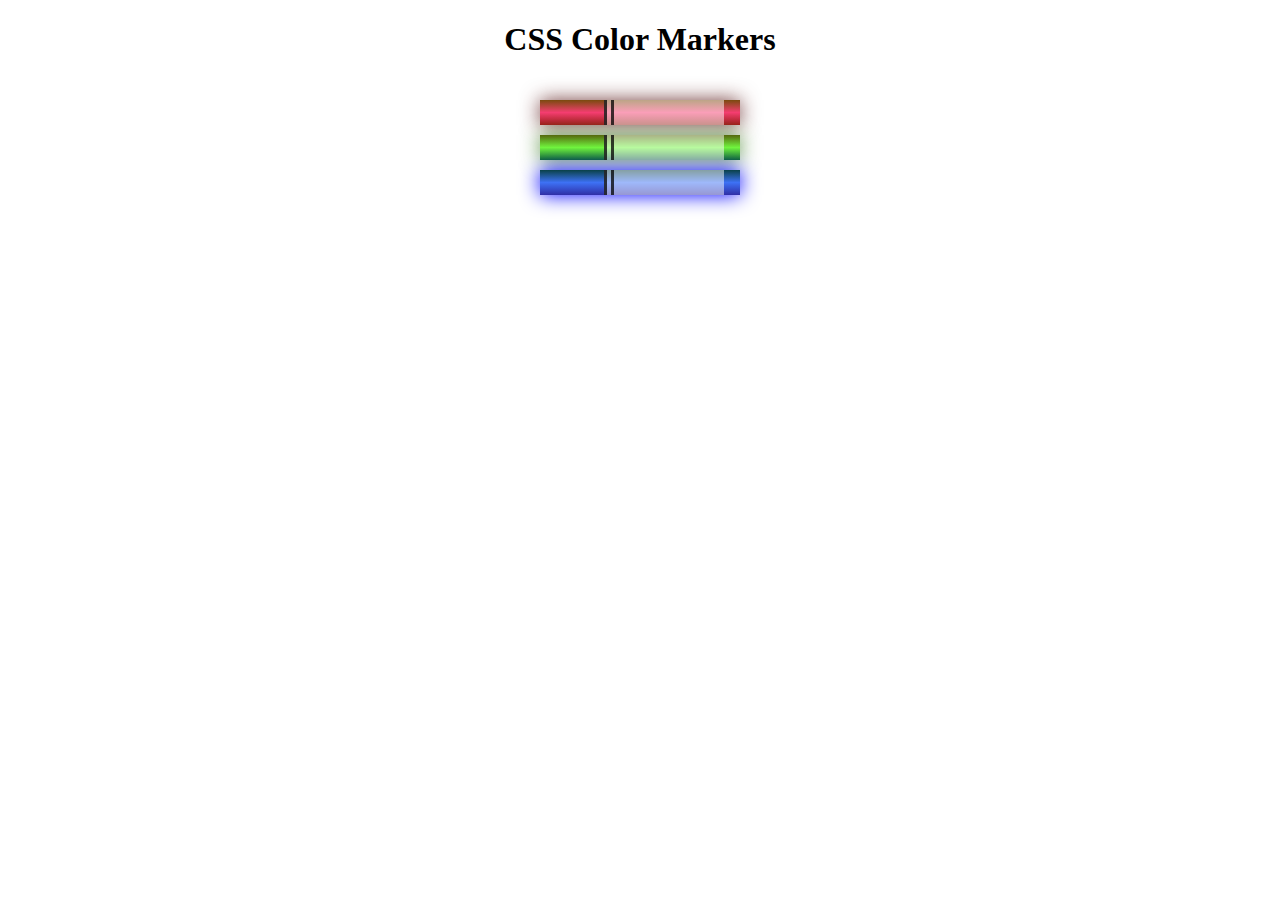
<file: 02-colored-markers/index.html>
<!DOCTYPE html>
<html lang="en">
  <head>
    <meta charset="utf-8">
    <meta name="viewport" content="width=device-width, initial-scale=1.0">
    <title>Colored Markers</title>
    <link rel="stylesheet" href="styles.css">
  </head>
  <body>
    <h1>CSS Color Markers</h1>
    <div class="container">
      <div class="marker red">
        <div class="cap"></div>
        <div class="sleeve"></div>
      </div>
      <div class="marker green">
        <div class="cap"></div>
        <div class="sleeve"></div>
      </div>
      <div class="marker blue">
        <div class="cap"></div>
        <div class="sleeve"></div>
      </div>
    </div>
  </body>
</html>
</file>
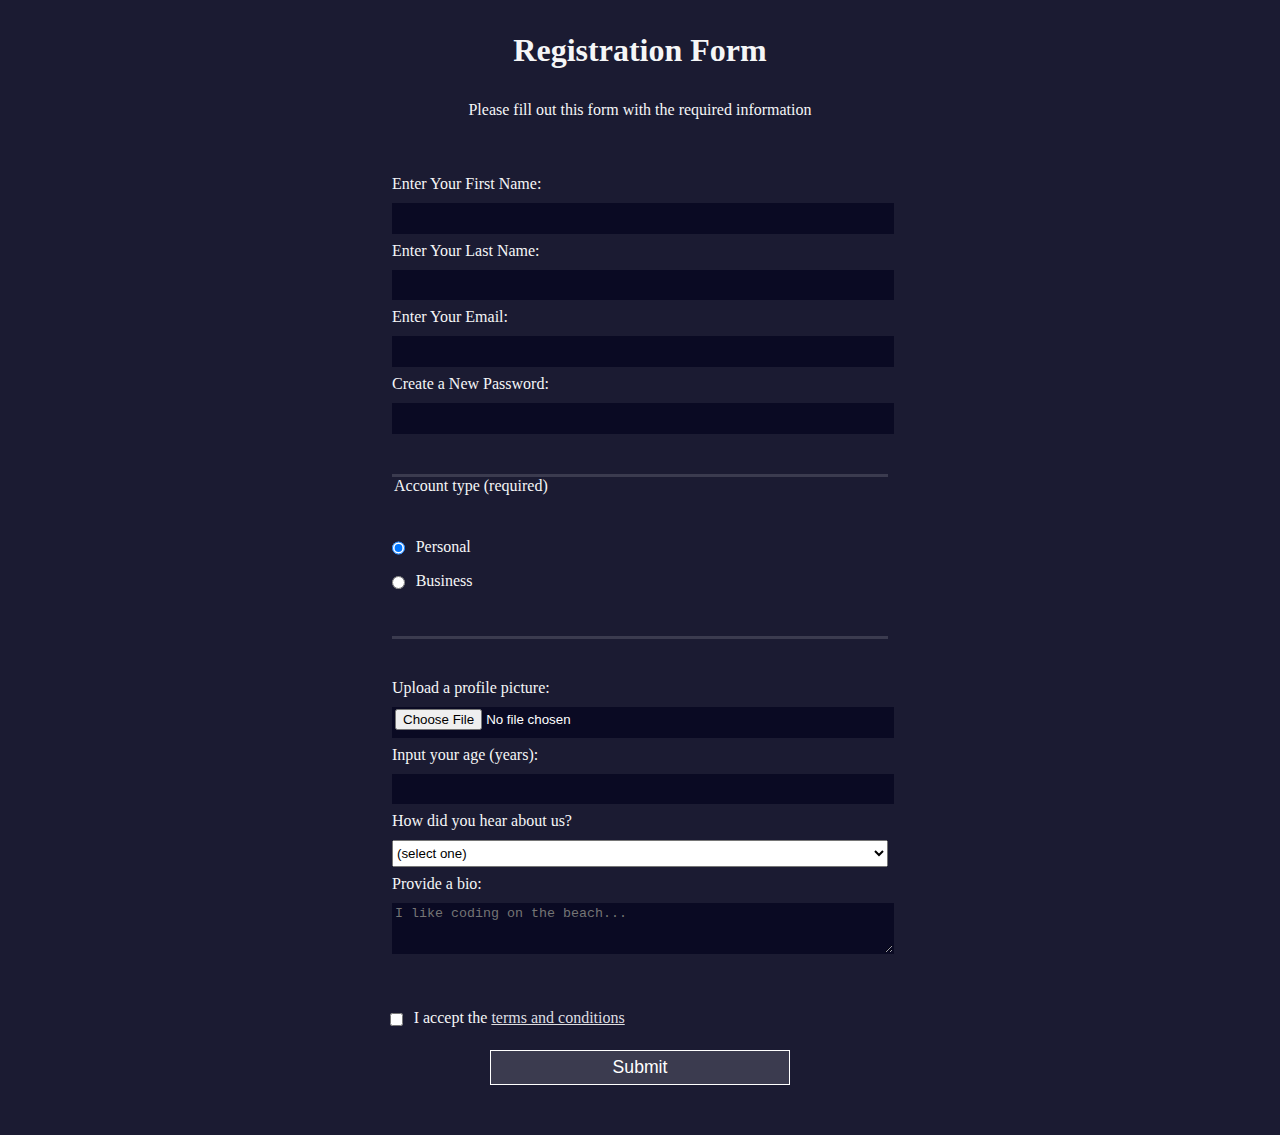
<file: 03-registration-form/index.html>
<!DOCTYPE html>
<html lang="en">
  <head>
    <meta charset="UTF-8">
    <title>Registration Form</title>
    <link rel="stylesheet" href="styles.css" />
  </head>
  <body>
    <h1>Registration Form</h1>
    <p>Please fill out this form with the required information</p>
    <form method="post" action='https://register-demo.freecodecamp.org'>
      <fieldset>
        <label for="first-name">Enter Your First Name: <input id="first-name" name="first-name" type="text" required /></label>
        <label for="last-name">Enter Your Last Name: <input id="last-name" name="last-name" type="text" required /></label>
        <label for="email">Enter Your Email: <input id="email" name="email" type="email" required /></label>
        <label for="new-password">Create a New Password: <input id="new-password" name="new-password" type="password" pattern="[a-z0-5]{8,}" required /></label>
      </fieldset>
      <fieldset>
        <legend>Account type (required)</legend>
        <label for="personal-account"><input id="personal-account" type="radio" name="account-type" class="inline" checked /> Personal</label>
        <label for="business-account"><input id="business-account" type="radio" name="account-type" class="inline" /> Business</label>
      </fieldset>
      <fieldset>
        <label for="profile-picture">Upload a profile picture: <input id="profile-picture" type="file" name="file" /></label>
        <label for="age">Input your age (years): <input id="age" type="number" name="age" min="13" max="120" /></label>
        <label for="referrer">How did you hear about us?
          <select id="referrer" name="referrer">
            <option value="">(select one)</option>
            <option value="1">freeCodeCamp News</option>
            <option value="2">freeCodeCamp YouTube Channel</option>
            <option value="3">freeCodeCamp Forum</option>
            <option value="4">Other</option>
          </select>
        </label>
        <label for="bio">Provide a bio:
          <textarea id="bio" name="bio" rows="3" cols="30" placeholder="I like coding on the beach..."></textarea>
        </label>
      </fieldset>
      <label for="terms-and-conditions">
        <input class="inline" id="terms-and-conditions" type="checkbox" required name="terms-and-conditions" /> I accept the <a href="https://www.freecodecamp.org/news/terms-of-service/">terms and conditions</a>
      </label>
      <input type="submit" value="Submit" />
    </form>
  </body>
</html>
</file>
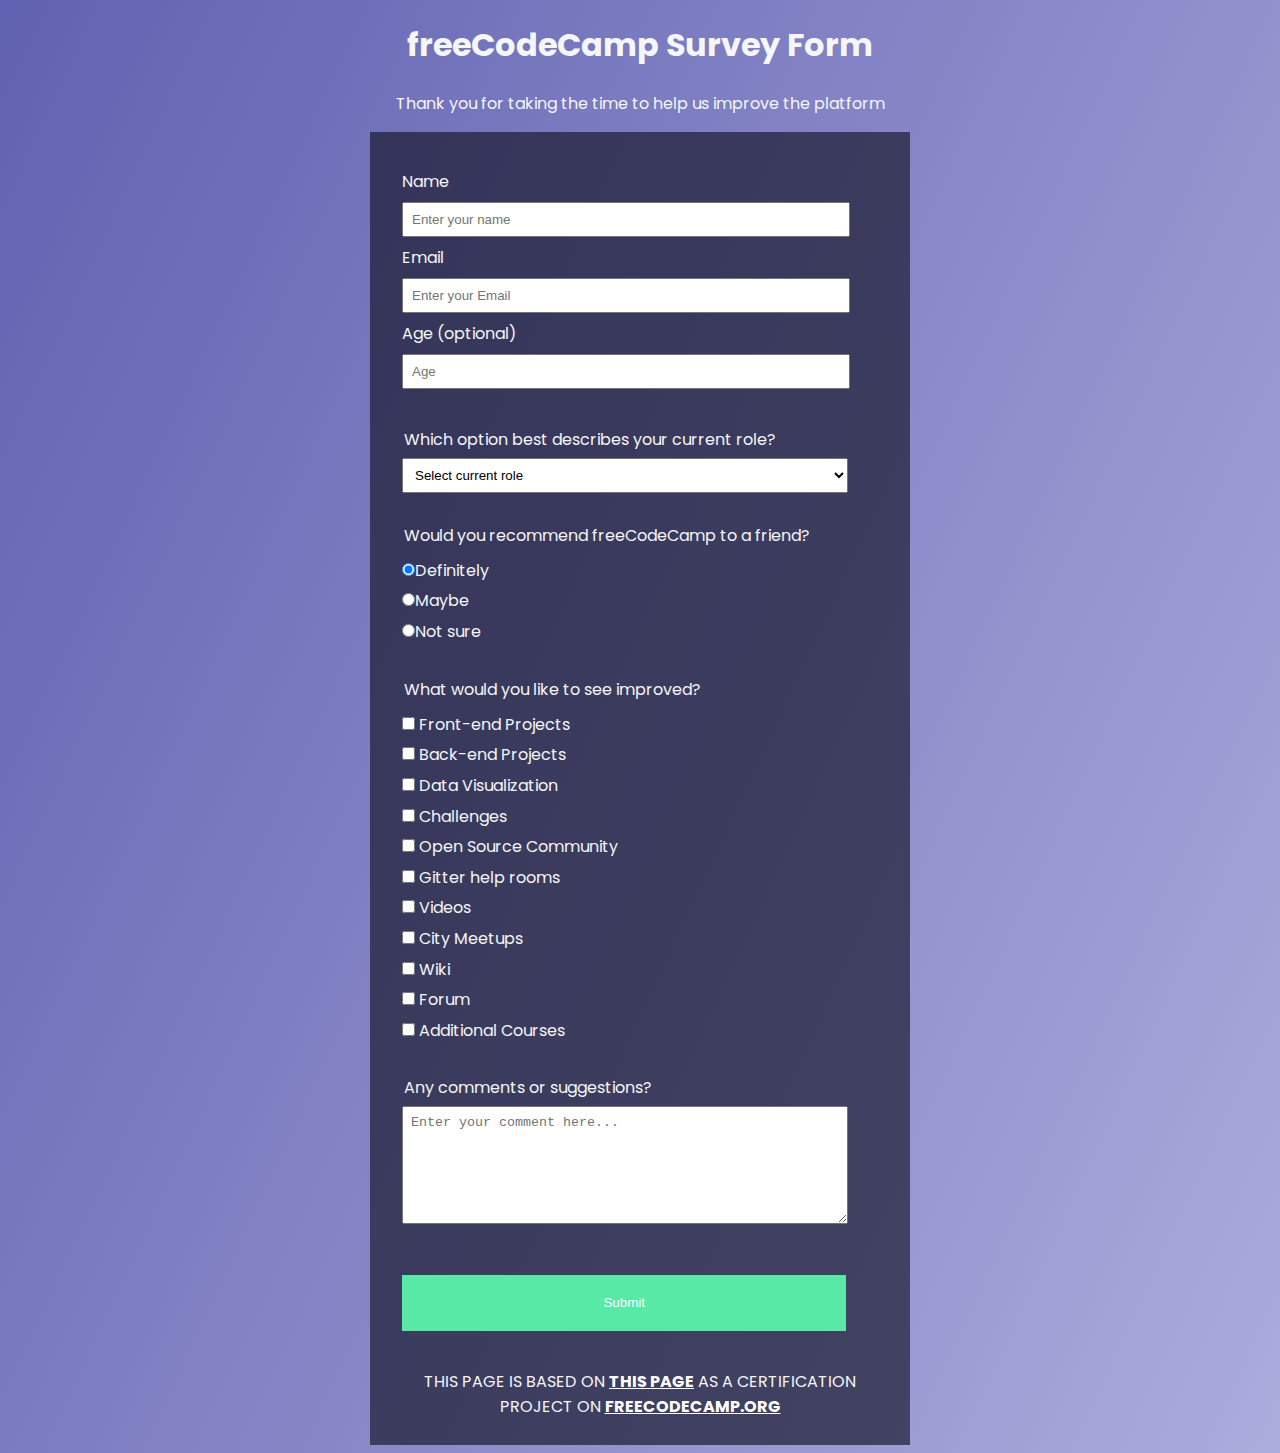
<file: 04-survey-form/index.html>
<!DOCTYPE html>
<html lnag="en">
  <head>
    <meta charset="utf-8">
    <link rel="stylesheet" href="styles.css" />
  </head>
  <body>
    <h1 id="title">freeCodeCamp Survey Form</h1>
    <p id="description">Thank you for taking the time to help us improve the platform</p>

    <form id="survey-form">
      <fieldset>
        <label id="name-label" for="name">Name<input id="name" name="name" type="text" required placeholder="Enter your name" /></label>
        <label id="email-label" for="email">Email<input id="email" name="email" type="email" required placeholder="Enter your Email" /></label>
        <label id="number-label" for="number">Age (optional)<input id="number" name="number" type="number" min="13" max="120" placeholder="Age" /></label>
      </fieldset>

      <fieldset> 
        <legend> Which option best describes your current role?</legend>
        <select id="dropdown">
          <option value="">Select current role</option>
              <option value="1">Student</option>
              <option value="2">Full Time Job</option>
              <option value="3">Full Time Learner</option>
              <option value="4">Prefer not to say</option>
              <option value="5">Other</option>
        </select>
      </fieldset>

      <fieldset>
        <legend>Would you recommend freeCodeCamp to a friend?</legend>
        <label><input type="radio" name="recommend" value="definitely" checked />Definitely</label>
        <label><input type="radio" name="recommend" value="maybe" />Maybe</label>
        <label><input type="radio" name="recommend" value="not-sure" />Not sure</label>
      </fieldset>

      <fieldset>
  <legend>What would you like to see improved?</legend>
  <label><input type="checkbox" value="front-end"> Front-end Projects</label>
  <label><input type="checkbox" value="back-end"> Back-end Projects</label>
  <label><input type="checkbox" value="data"> Data Visualization</label>
  <label><input type="checkbox" value="challenges"> Challenges</label>
  <label><input type="checkbox" value="open-source"> Open Source Community</label>
  <label><input type="checkbox" value="gitter"> Gitter help rooms</label>
  <label><input type="checkbox" value="videos"> Videos</label>
  <label><input type="checkbox" value="city-meetups"> City Meetups</label>
  <label><input type="checkbox" value="wiki"> Wiki</label>
  <label><input type="checkbox" value="forum"> Forum</label>
  <label><input type="checkbox" value="additional"> Additional Courses</label>
</fieldset>

      <fieldset>
        <legend>Any comments or suggestions?</legend>
        <textarea placeholder="Enter your comment here..."></textarea>
      </fieldset>

<fieldset>
      <input id="submit" type="submit" value="Submit">
      </fieldset>

      <p class="disclaimer">THIS PAGE IS BASED ON <a href="https://survey-form.freecodecamp.rocks/" target="_blank"><b>THIS PAGE</b></a> AS A CERTIFICATION PROJECT ON <a href="https://www.freecodecamp.org/" target="_blank"><b>FREECODECAMP.ORG</b></a></p>

    </form>
  </body>
</html>
</file>
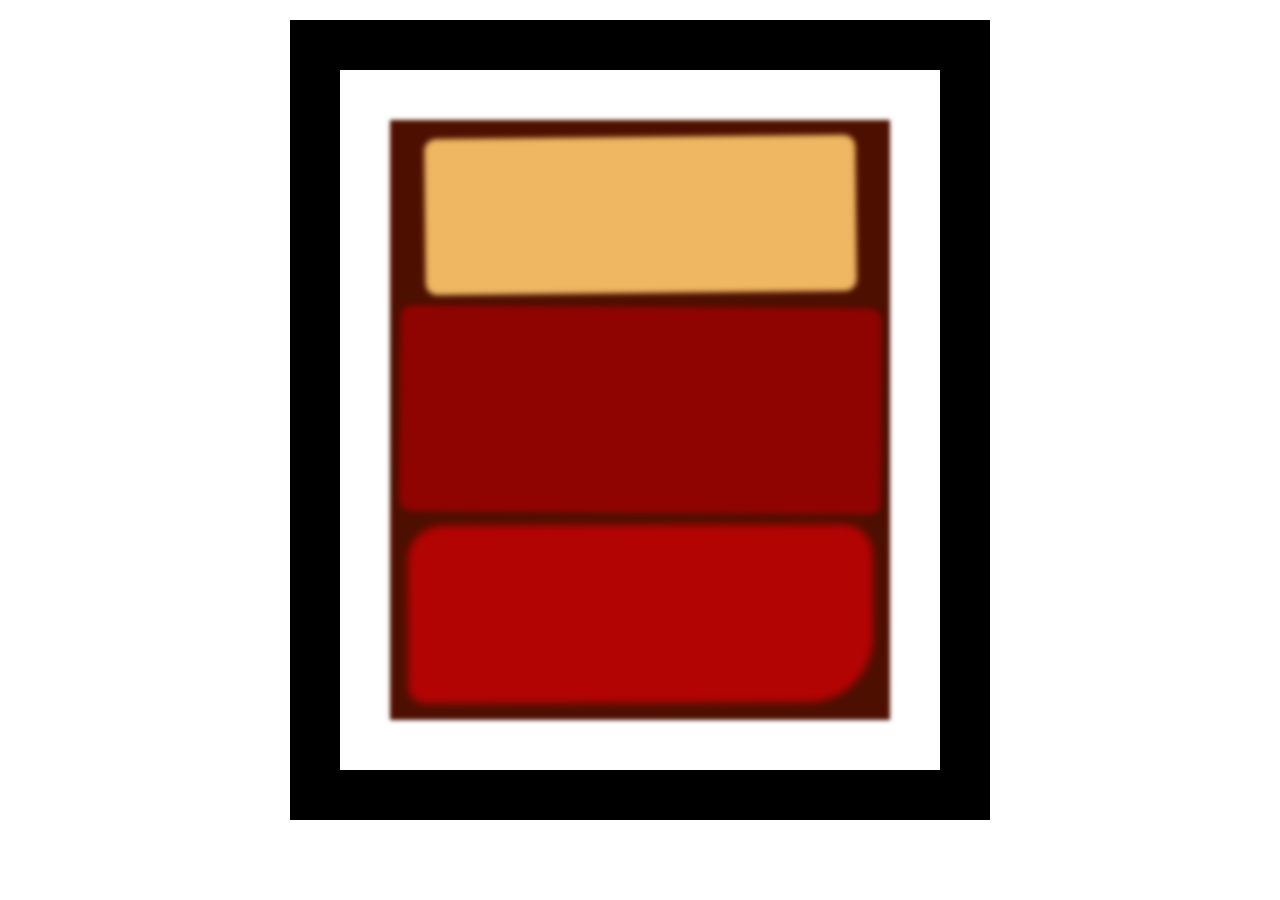
<file: 05-rothko-painting/index.html>
<!DOCTYPE html>
<html lang="en">
  <head>
    <meta charset="UTF-8">
    <title>Rothko Painting</title>
    <link href="./styles.css" rel="stylesheet">
  </head>
  <body>
    <div class="frame">
      <div class="canvas">
        <div class="one"></div>
        <div class="two"></div>
        <div class="three"></div>
      </div>
    </div>
  </body>
</html>
</file>
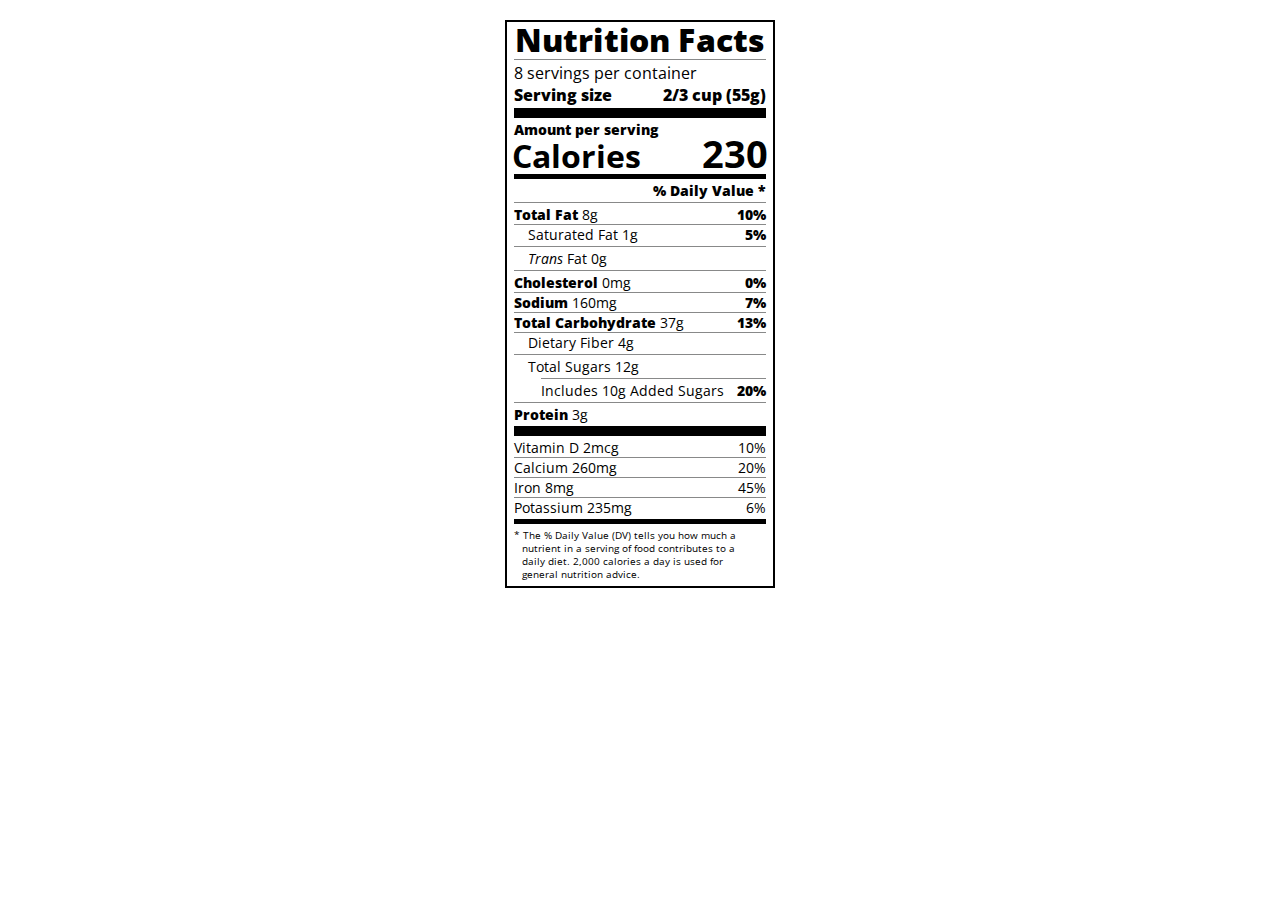
<file: 07-nutrition-label/index.html>
<!DOCTYPE html>
<html lang="en">

<head>
  <meta charset="UTF-8">
  <title>Nutrition Label</title>
  <link href="https://fonts.googleapis.com/css?family=Open+Sans:400,700,800" rel="stylesheet">
  <link href="./styles.css" rel="stylesheet">
</head>

<body>
  <div class="label">
    <header>
      <h1 class="bold">Nutrition Facts</h1>
      <div class="divider"></div>
      <p>8 servings per container</p>
      <p class="bold">Serving size <span>2/3 cup (55g)</span></p>
    </header>
    <div class="divider large"></div>
    <div class="calories-info">
      <div class="left-container">
        <h2 class="bold small-text">Amount per serving</h2>
        <p>Calories</p>
      </div>
      <span>230</span>
    </div>
    <div class="divider medium"></div>
    <div class="daily-value small-text">
      <p class="bold right no-divider">% Daily Value *</p>
      <div class="divider"></div>
      <p><span><span class="bold">Total Fat</span> 8g</span> <span class="bold">10%</span></p>
      <p class="indent no-divider">Saturated Fat 1g <span class="bold">5%</span></p>
      <div class="divider"></div>
      <p class="indent no-divider"><span><i>Trans</i> Fat 0g</span></p>
      <div class="divider"></div>
      <p><span><span class="bold">Cholesterol</span> 0mg</span> <span class="bold">0%</span></p>
      <p><span><span class="bold">Sodium</span> 160mg</span> <span class="bold">7%</span></p>
      <p><span><span class="bold">Total Carbohydrate</span> 37g</span> <span class="bold">13%</span></p>
      <p class="indent no-divider">Dietary Fiber 4g</p>
      <div class="divider"></div>
      <p class="indent no-divider">Total Sugars 12g</p>
      <div class="divider double-indent"></div>
      <p class="double-indent no-divider">Includes 10g Added Sugars <span class="bold">20%</span></p>
      <div class="divider"></div>
      <p class="no-divider"><span><span class="bold">Protein</span> 3g</span></p>
      <div class="divider large"></div>
      <p>Vitamin D 2mcg <span>10%</span></p>
      <p>Calcium 260mg <span>20%</span></p>
      <p>Iron 8mg <span>45%</span></p>
      <p class="no-divider">Potassium 235mg <span>6%</span></p>
    </div>
    <div class="divider medium"></div>
    <p class="note">* The % Daily Value (DV) tells you how much a nutrient in a serving of food contributes to a daily
      diet. 2,000 calories a day is used for general nutrition advice.</p>
  </div>
</body>
</html>
</file>
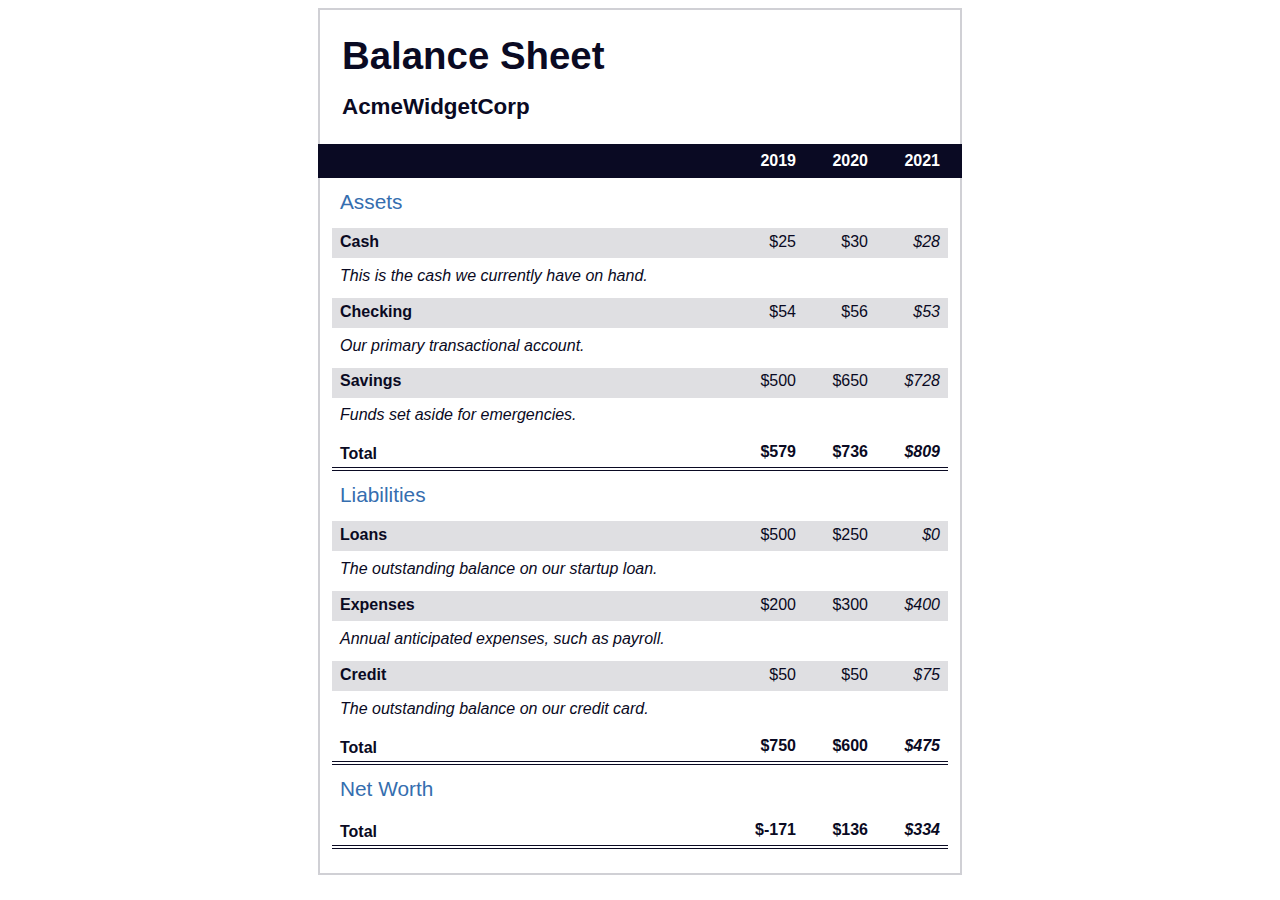
<file: 10-balance-sheet/index.html>
<!DOCTYPE html>
<html lang="en">
  <head>
    <meta charset="UTF-8">
    <meta name="viewport" content="width=device-width, initial-scale=1.0">
    <title>Balance Sheet</title>
    <link rel="stylesheet" href="./styles.css">
  </head>
  <body>
    <main>
      <section>
        <h1>
          <span class="flex">
            <span>AcmeWidgetCorp</span>
            <span>Balance Sheet</span>
          </span>
        </h1>
        <div id="years" aria-hidden="true">
          <span class="year">2019</span>
          <span class="year">2020</span>
          <span class="year">2021</span>
        </div>
        <div class="table-wrap">
          <table>
            <caption>Assets</caption>
            <thead>
              <tr>
                <td></td>
                <th><span class="sr-only year">2019</span></th>
                <th><span class="sr-only year">2020</span></th>
                <th class="current"><span class="sr-only year">2021</span></th>
              </tr>
            </thead>
            <tbody>
              <tr class="data">
                <th>Cash <span class="description">This is the cash we currently have on hand.</span></th>
                <td>$25</td>
                <td>$30</td>
                <td class="current">$28</td>
              </tr>
              <tr class="data">
                <th>Checking <span class="description">Our primary transactional account.</span></th>
                <td>$54</td>
                <td>$56</td>
                <td class="current">$53</td>
              </tr>
              <tr class="data">
                <th>Savings <span class="description">Funds set aside for emergencies.</span></th>
                <td>$500</td>
                <td>$650</td>
                <td class="current">$728</td>
              </tr>
              <tr class="total">
                <th>Total <span class="sr-only">Assets</span></th>
                <td>$579</td>
                <td>$736</td>
                <td class="current">$809</td>
              </tr>
            </tbody>
          </table>
          <table>
            <caption>Liabilities</caption>
            <thead>
              <tr>
              <td></td>
              <th><span class="sr-only">2019</span></th>
              <th><span class="sr-only">2020</span></th>
              <th><span class="sr-only">2021</span></th>
              </tr>
            </thead>
            <tbody>
              <tr class="data">
                <th>Loans <span class="description">The outstanding balance on our startup loan.</span></th>
                <td>$500</td>
                <td>$250</td>
                <td class="current">$0</td>
              </tr>
              <tr class="data">
                <th>Expenses <span class="description">Annual anticipated expenses, such as payroll.</span></th>
                <td>$200</td>
                <td>$300</td>
                <td class="current">$400</td>
              </tr>
              <tr class="data">
                <th>Credit <span class="description">The outstanding balance on our credit card.</span></th>
                <td>$50</td>
                <td>$50</td>
                <td class="current">$75</td>
              </tr>
              <tr class="total">
                <th>Total <span class="sr-only">Liabilities</span></th>
                <td>$750</td>
                <td>$600</td>
                <td class="current">$475</td>
              </tr>
            </tbody>
          </table>
          <table>
            <caption>Net Worth</caption>
            <thead>
              <tr>
              <td></td>
              <th><span class="sr-only">2019</span></th>
              <th><span class="sr-only">2020</span></th>
              <th><span class="sr-only">2021</span></th>
              </tr>
            </thead>
            <tbody>
              <tr class="total">
                <th>Total <span class="sr-only">Net Worth</span></th>
                <td>$-171</td>
                <td>$136</td>
                <td class="current">$334</td>
              </tr>
            </tbody>
          </table>
        </div>
      </section>
    </main>
  </body>
</html>
</file>
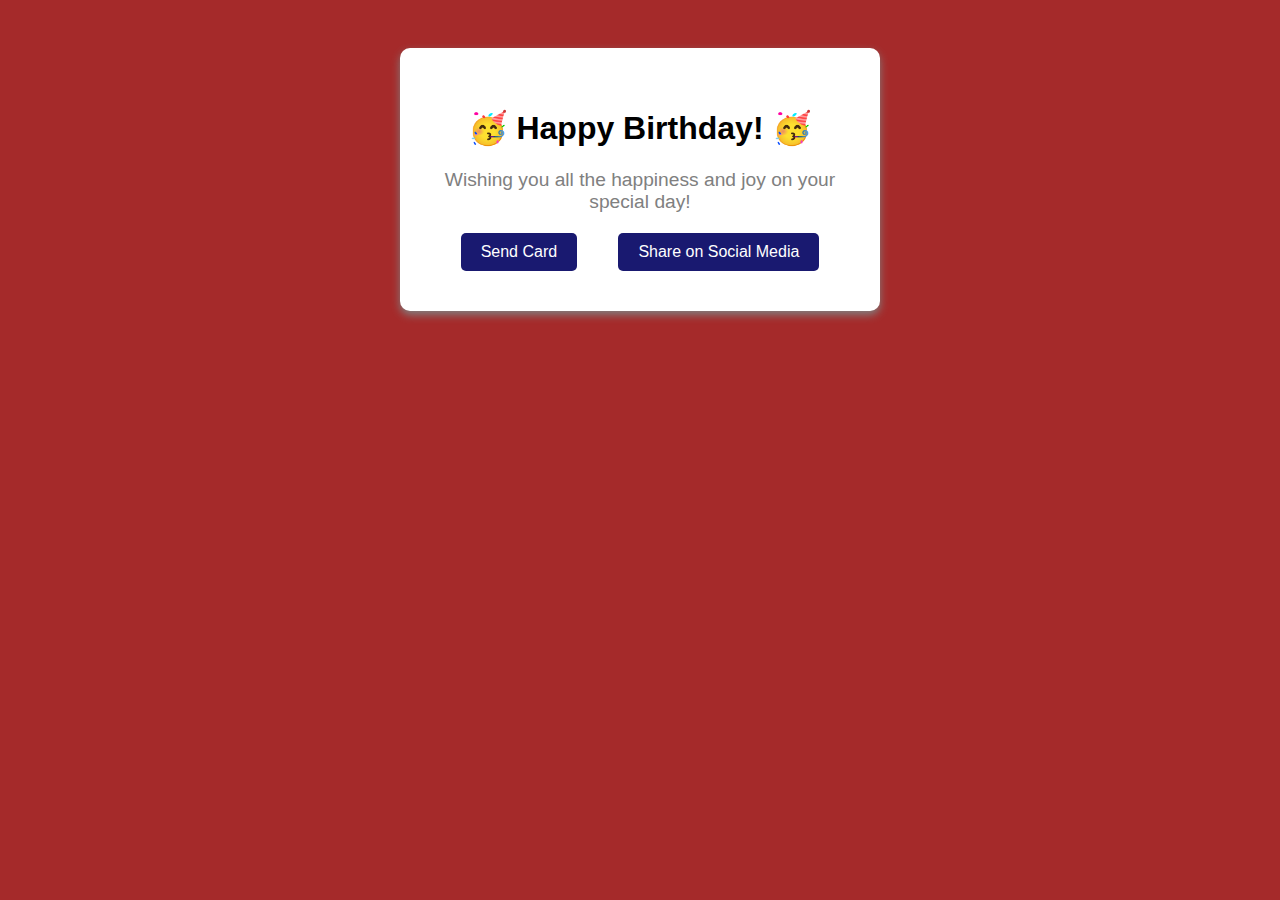
<file: 100-greeting-card/index.html>
<!DOCTYPE html>
<html lang="en">
  <head>
    <meta charset="utf-8">
    <meta name="viewport" content="width=device-width, initial-scale=1.0">
    <title>Greeting Card</title>
    <link href="styles.css" rel="stylesheet">
  </head>
  <body>
    <div class="card" id="greeting-card">
      <h1>Happy Birthday!</h1>

      <p class="message">
        Wishing you all the happiness and joy on your special day!
      </p>

      <div class="card-links">
        <a href="#send" class="send-link">Send Card</a>
        <a href="#share" class="share-link">Share on Social Media</a>
      </div>
  	</div>

  <section id="send">
    <h2>Sending your card...</h2>
    <p>Card successfully sent to your recipient!</p>
  </section>

  <section id="share">
    <h2>Sharing your card...</h2>
    <p>Your card was shared on social media!</p>
  </section>

  </body>
</html>
</file>
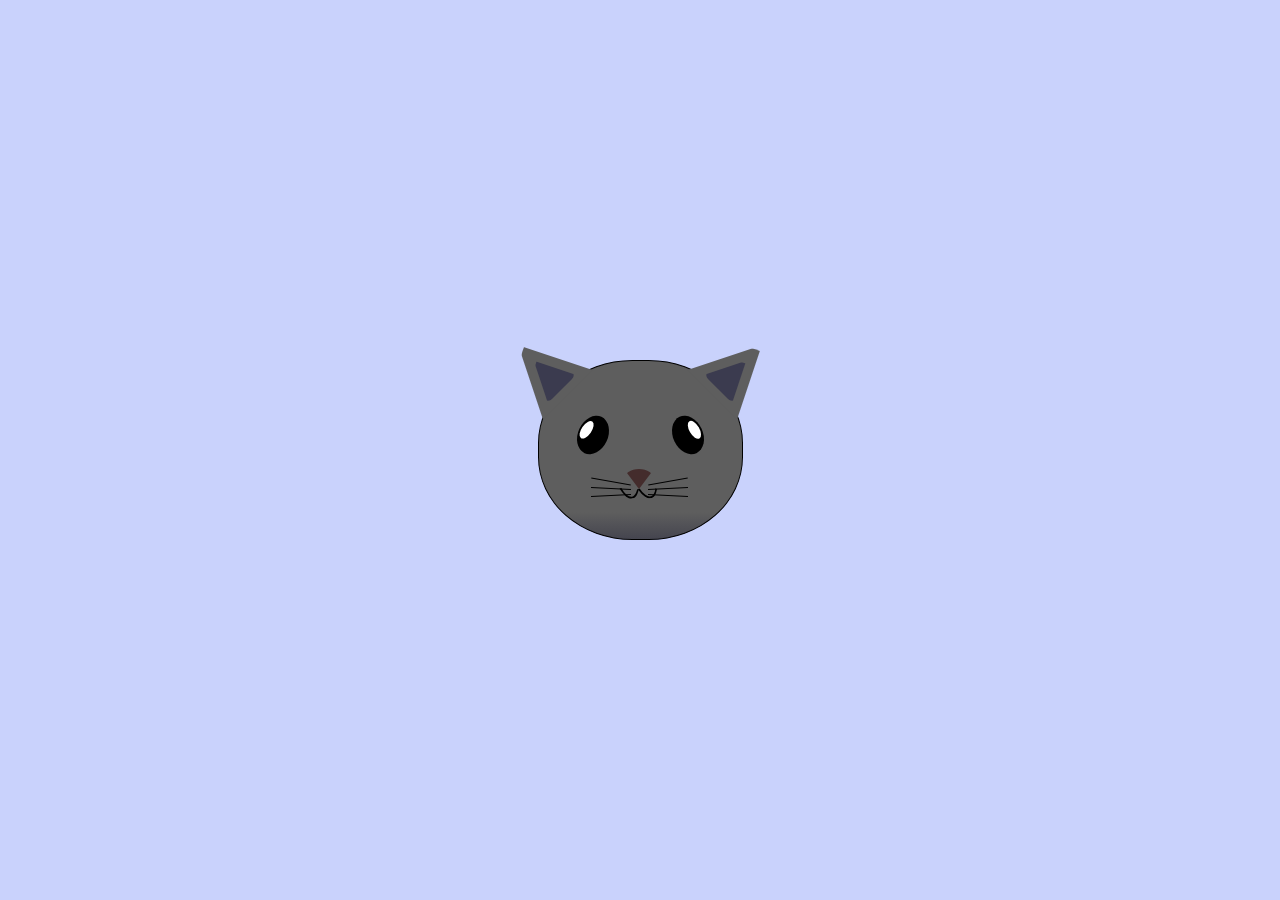
<file: 11-cat-painting/index.html>
<!DOCTYPE html>
<html lang="en">
<head>
    <meta charset="UTF-8">
    <title>fCC Cat Painting</title>
    <link rel="stylesheet" href="./styles.css">
</head>
<body>
    <main>
      <div class="cat-head">
        <div class="cat-ears">
          <div class="cat-left-ear">
            <div class="cat-left-inner-ear"></div>
          </div>
          <div class="cat-right-ear">
            <div class="cat-right-inner-ear"></div>
          </div>
        </div>

        <div class="cat-eyes">
          <div class="cat-left-eye">
            <div class="cat-left-inner-eye"></div>
          </div>
          <div class="cat-right-eye">
            <div class="cat-right-inner-eye"></div>
          </div>
        </div>
        
        <div class="cat-nose"></div>

        <div class="cat-mouth">
          <div class="cat-mouth-line-left"></div>
          <div class="cat-mouth-line-right"></div>
        </div>

        <div class="cat-whiskers">
          <div class="cat-whiskers-left">
            <div class="cat-whisker-left-top"></div>
            <div class="cat-whisker-left-middle"></div>
            <div class="cat-whisker-left-bottom"></div>
          </div>
          <div class="cat-whiskers-right">
            <div class="cat-whisker-right-top"></div>
            <div class="cat-whisker-right-middle"></div>
            <div class="cat-whisker-right-bottom"></div>
          </div>
        </div>

      </div>
    </main>
</body>
</html>
</file>
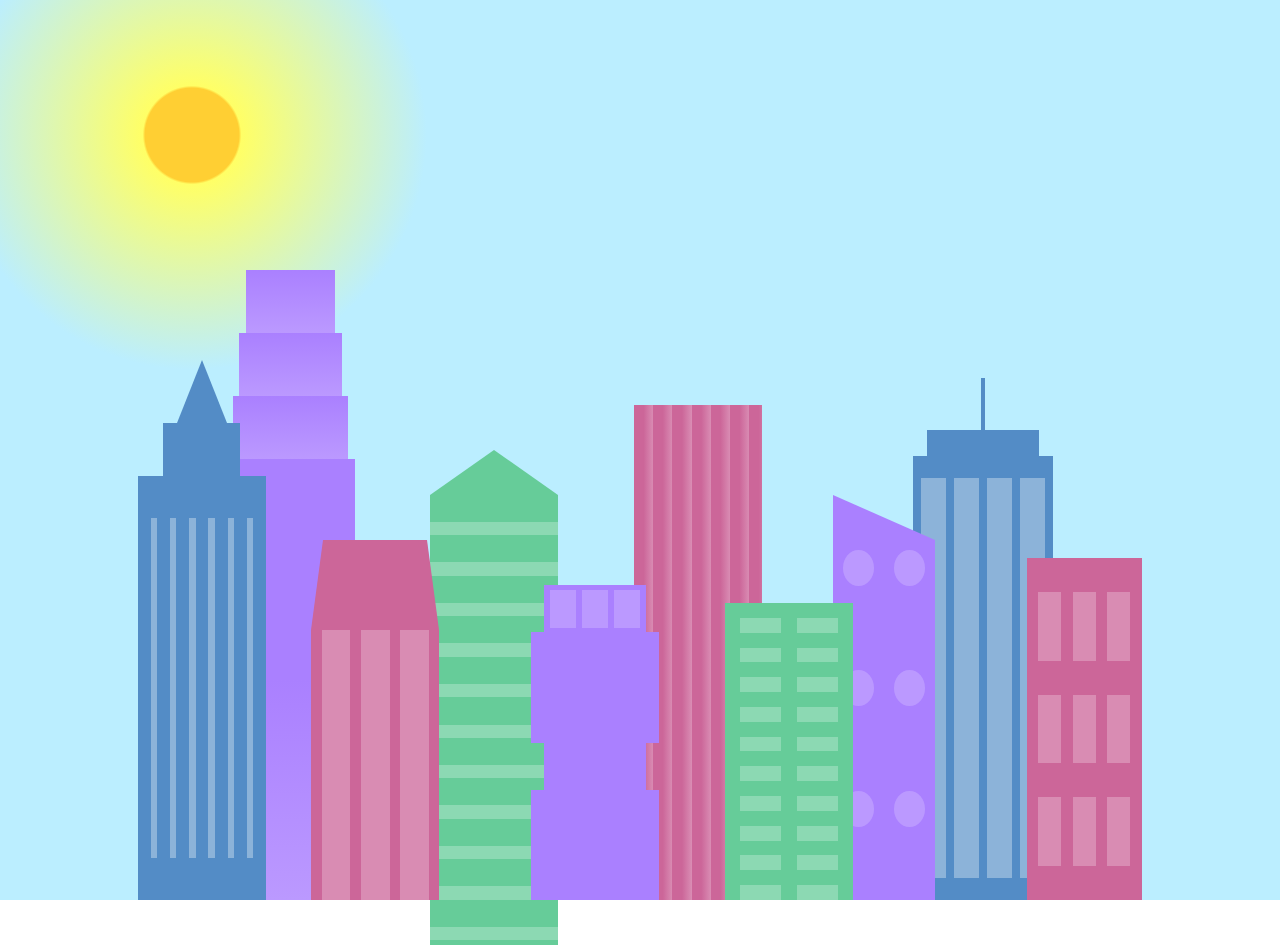
<file: 13-city-skyline/index.html>
<!DOCTYPE html>
<html lang="en">    
  <head>
    <meta charset="UTF-8">
    <title>City Skyline</title>
    <link href="styles.css" rel="stylesheet" />   
  </head>

  <body>
    <div class="background-buildings sky">
      <div></div>
      <div></div>
      <div class="bb1 building-wrap">
        <div class="bb1a bb1-window"></div>
        <div class="bb1b bb1-window"></div>
        <div class="bb1c bb1-window"></div>
        <div class="bb1d"></div>
      </div>
      <div class="bb2">
        <div class="bb2a"></div>
        <div class="bb2b"></div>
      </div>
      <div class="bb3"></div>
      <div></div>
      <div class="bb4 building-wrap">
        <div class="bb4a"></div>
        <div class="bb4b"></div>
        <div class="bb4c window-wrap">
          <div class="bb4-window"></div>
          <div class="bb4-window"></div>
          <div class="bb4-window"></div>
          <div class="bb4-window"></div>
        </div>
      </div>
      <div></div>
      <div></div>
    </div>

    <div class="foreground-buildings">
      <div></div>
      <div></div>
      <div class="fb1 building-wrap">
        <div class="fb1a"></div>
        <div class="fb1b"></div>
        <div class="fb1c"></div>
      </div>
      <div class="fb2">
        <div class="fb2a"></div>
        <div class="fb2b window-wrap">
          <div class="fb2-window"></div>
          <div class="fb2-window"></div>
          <div class="fb2-window"></div>
        </div>
      </div>
      <div></div>
      <div class="fb3 building-wrap">
        <div class="fb3a window-wrap">
          <div class="fb3-window"></div>
          <div class="fb3-window"></div>
          <div class="fb3-window"></div>
        </div>
        <div class="fb3b"></div>
        <div class="fb3a"></div>
        <div class="fb3b"></div>
      </div>
      <div class="fb4">
        <div class="fb4a"></div>
        <div class="fb4b">
          <div class="fb4-window"></div>
          <div class="fb4-window"></div>
          <div class="fb4-window"></div>
          <div class="fb4-window"></div>
          <div class="fb4-window"></div>
          <div class="fb4-window"></div>
        </div>
      </div>
      <div class="fb5"></div>
      <div class="fb6"></div>
      <div></div>
      <div></div>
    </div>
  </body>
</html>
</file>
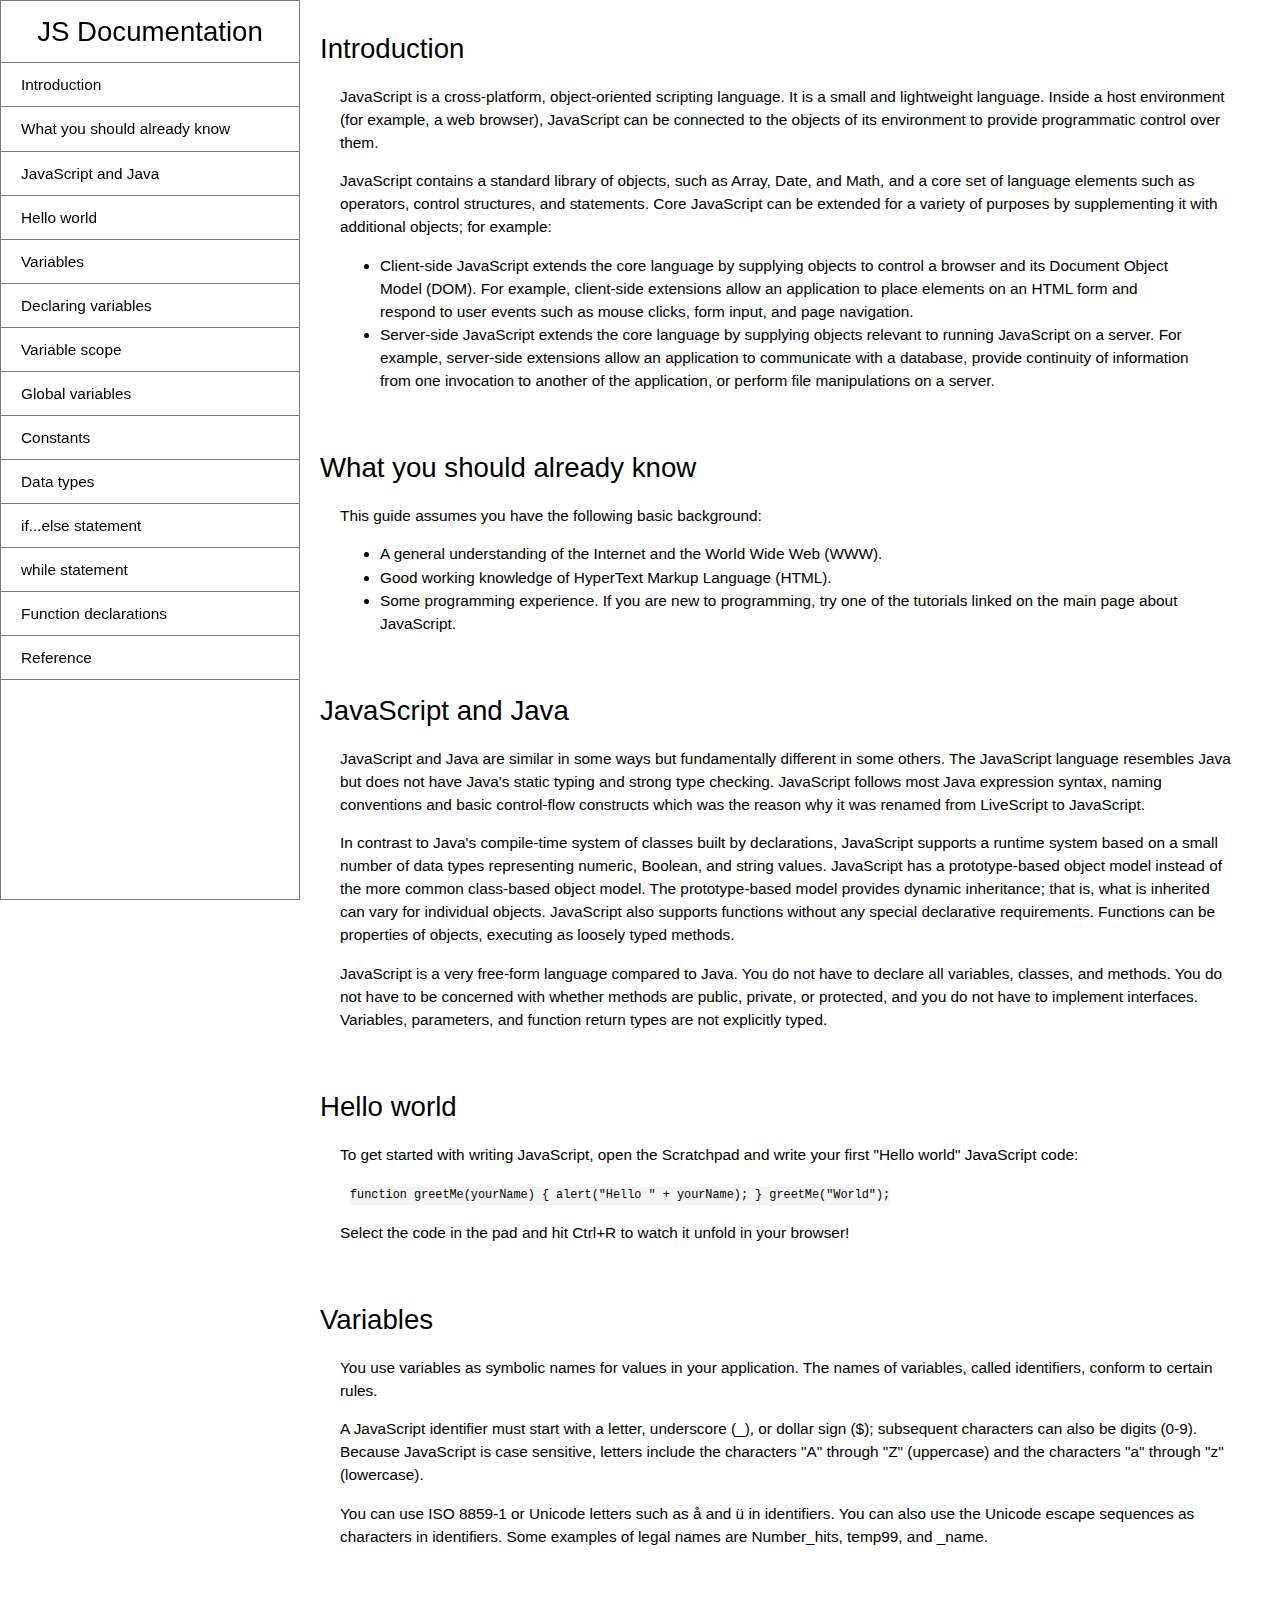
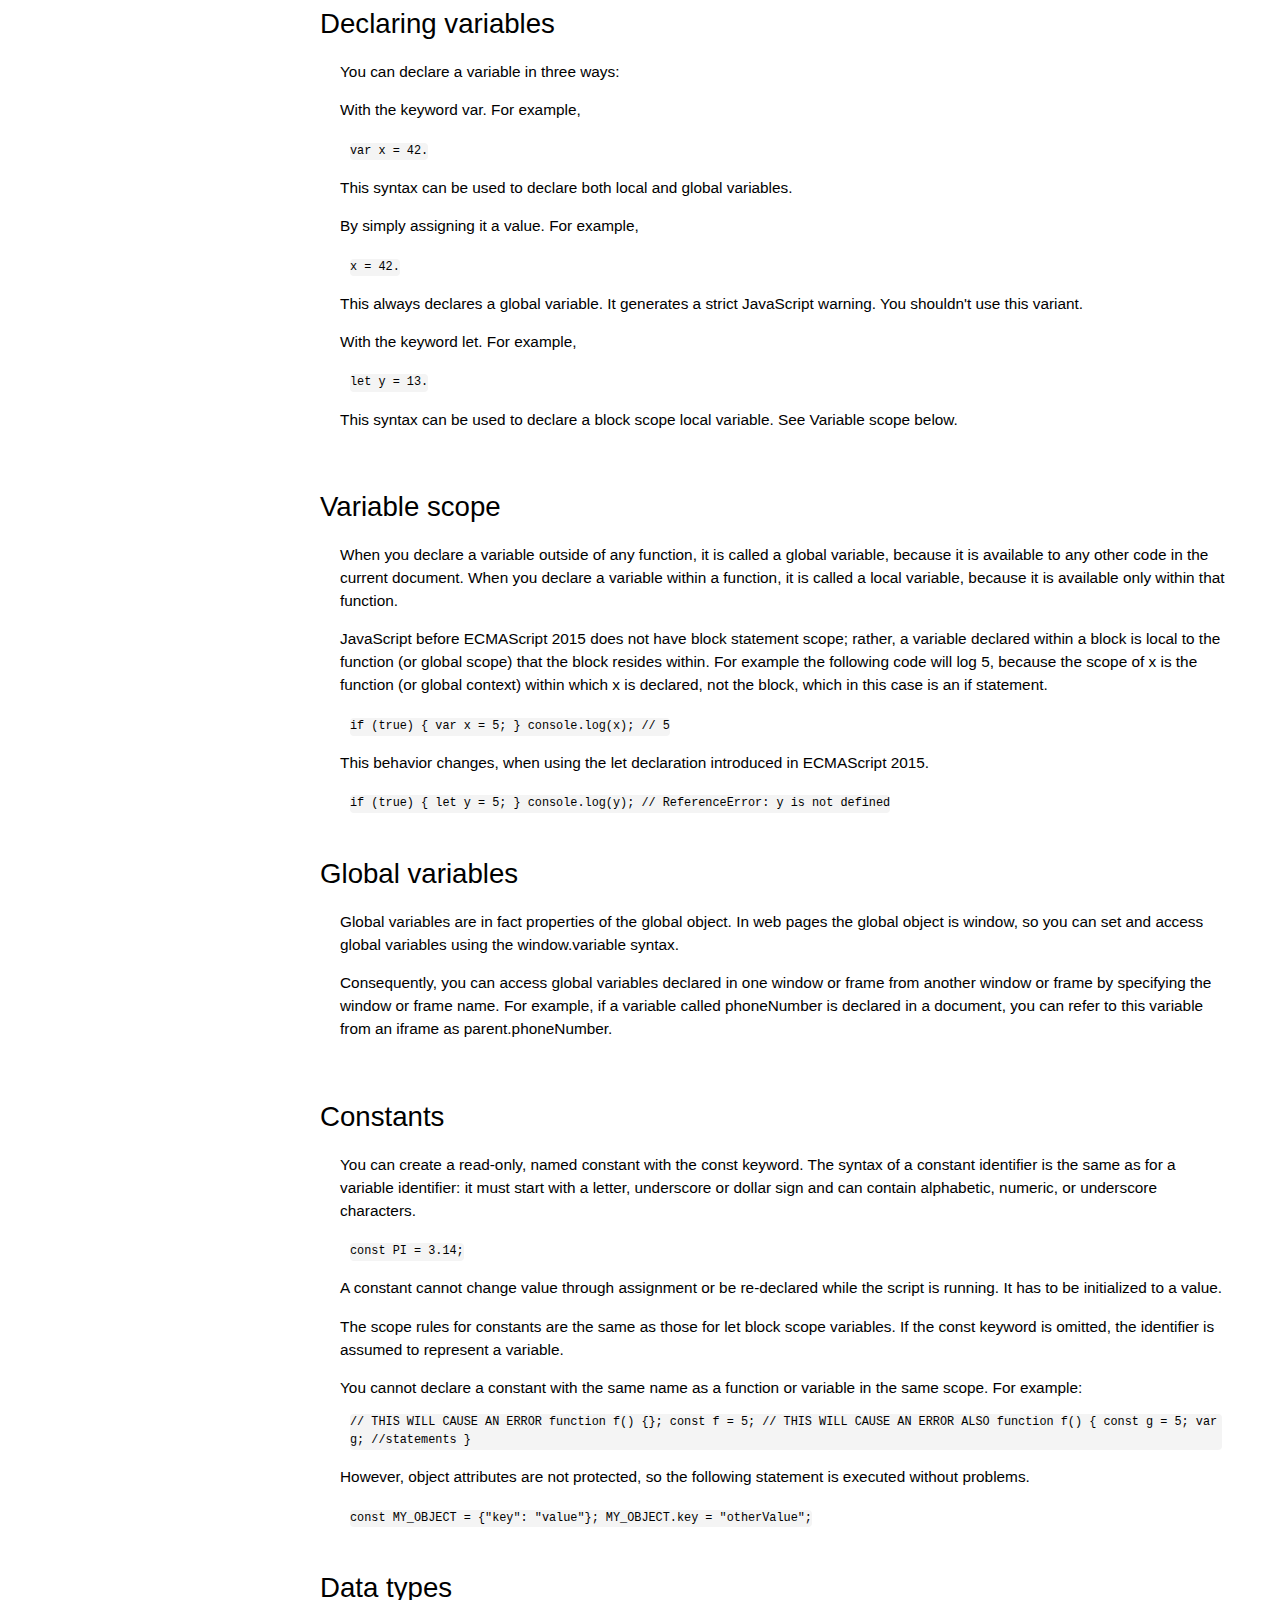
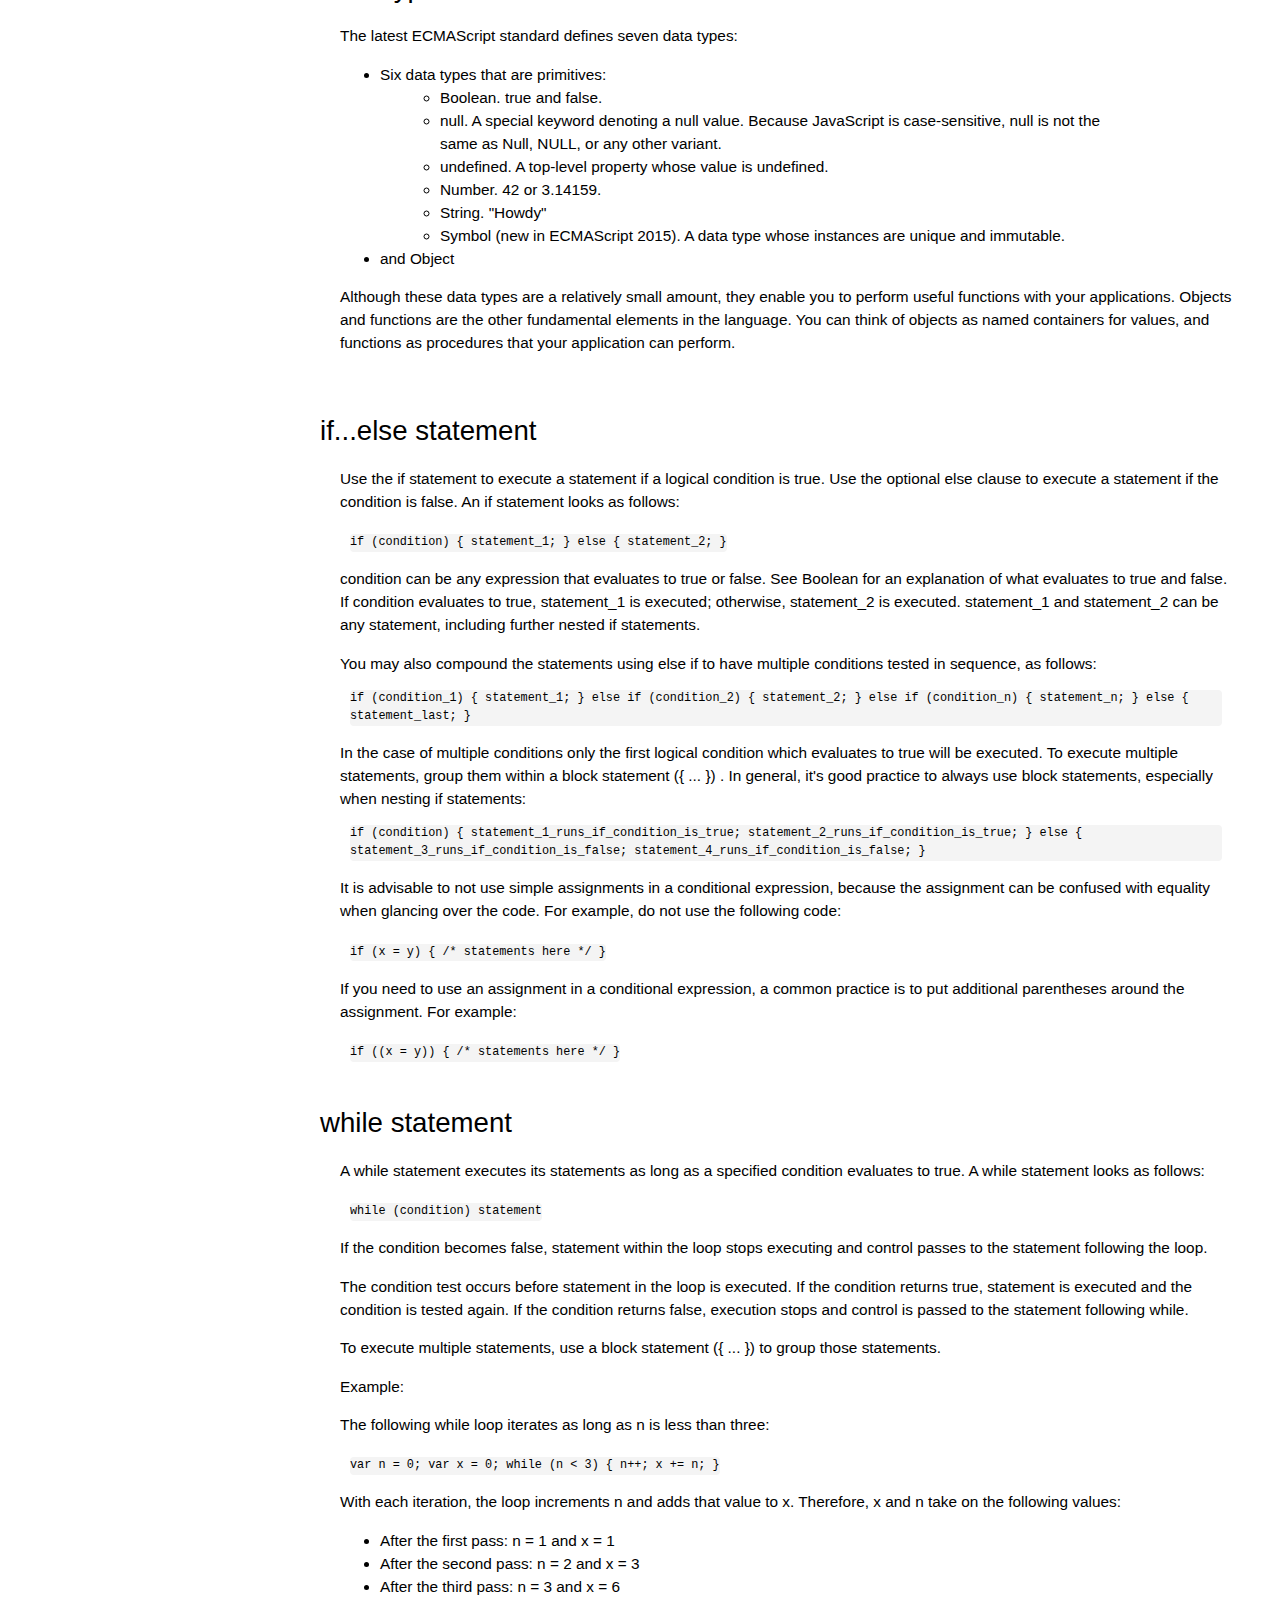
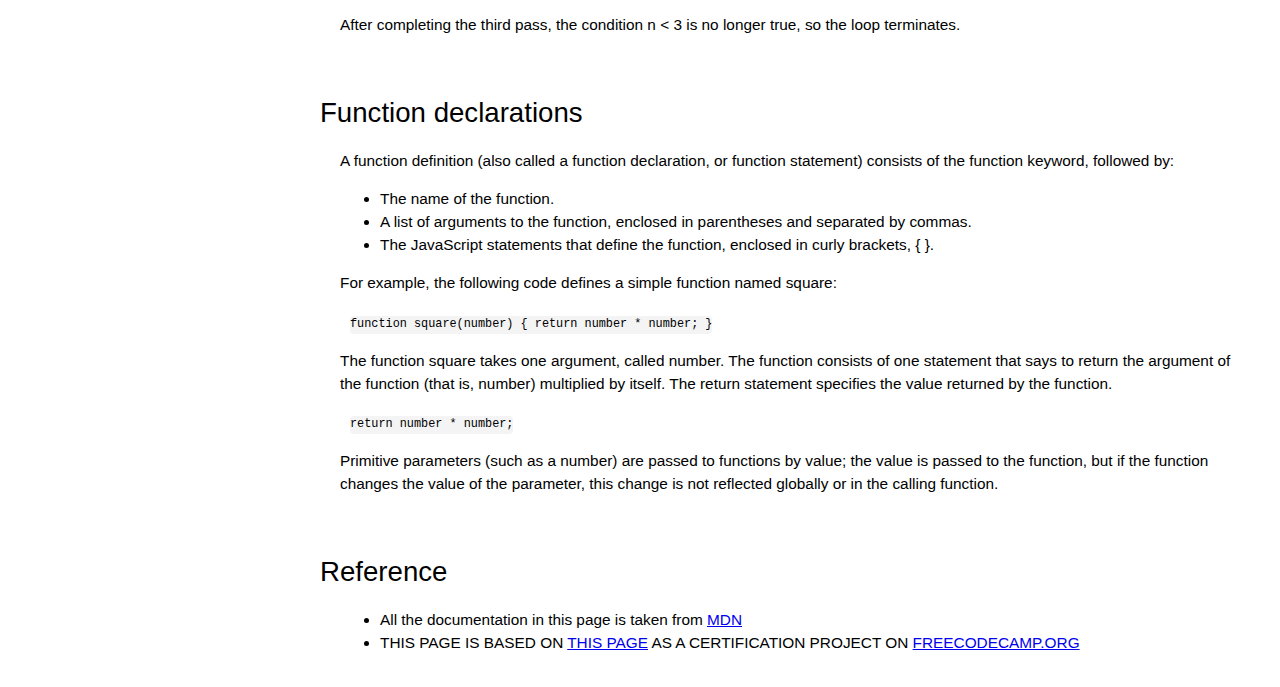
<file: 13-technical-documentation/index.html>
<!DOCTYPE html>
<html lang="en">
  <head>
    <meta charset="UTF-8">
    <meta name="viewport" content="width=device-width, initial-scale=1.0" />
    <link rel="stylesheet" href="./styles.css">
    <title>Technical documentation page</title>
  </head>

  <body>
    <main id="main-doc">

      <nav id="navbar">
        <header>JS Documentation</header>
        <a href="#Introduction" class="nav-link">Introduction</a>
        <a href="#What_you_should_already_know" class="nav-link">What you should already know</a>
        <a href="#JavaScript_and_Java" class="nav-link">JavaScript and Java</a>
        <a href="#Hello_world" class="nav-link">Hello world</a>
        <a href="#Variables" class="nav-link">Variables</a>
        <a href="#Declaring_variables" class="nav-link">Declaring variables</a>
        <a href="#Variable_scope" class="nav-link">Variable scope</a>
        <a href="#Global_variables" class="nav-link">Global variables</a>
        <a href="#Constants" class="nav-link">Constants</a>
        <a href="#Data_types" class="nav-link">Data types</a>
        <a href="#if...else_statement" class="nav-link">if...else statement</a>
        <a href="#while_statement" class="nav-link">while statement</a>
        <a href="#Function_declarations" class="nav-link">Function declarations</a>
        <a href="#Reference" class="nav-link">Reference</a>
      </nav>

      <section class="main-section" id="Introduction">
        <header class="sect-header">Introduction</header>
        <p>JavaScript is a cross-platform, object-oriented scripting language. It is a small and lightweight language. Inside a host environment (for example, a web browser), JavaScript can be connected to the objects of its environment to provide programmatic control over them.</p>
        <p>JavaScript contains a standard library of objects, such as Array, Date, and Math, and a core set of language elements such as operators, control structures, and statements. Core JavaScript can be extended for a variety of purposes by supplementing it with additional objects; for example:</p>
        <ul>
          <li>Client-side JavaScript extends the core language by supplying objects to control a browser and its Document Object Model (DOM). For example, client-side extensions allow an application to place elements on an HTML form and respond to user events such as mouse clicks, form input, and page navigation.</li>
          <li>Server-side JavaScript extends the core language by supplying objects relevant to running JavaScript on a server. For example, server-side extensions allow an application to communicate with a database, provide continuity of information from one invocation to another of the application, or perform file manipulations on a server.</li>
        </ul>
      </section>

      <section class="main-section" id="What_you_should_already_know">
        <header class="sect-header">What you should already know</header>
        <p>This guide assumes you have the following basic background:</p>
        <ul>
          <li>A general understanding of the Internet and the World Wide Web (WWW).</li>
          <li>Good working knowledge of HyperText Markup Language (HTML).</li>
          <li>Some programming experience. If you are new to programming, try one of the tutorials linked on the main page about JavaScript.</li>
        </ul>
      </section>

      <section class="main-section" id="JavaScript_and_Java">
        <header class="sect-header">JavaScript and Java</header>
        <p>JavaScript and Java are similar in some ways but fundamentally different in some others. The JavaScript language resembles Java but does not have Java's static typing and strong type checking. JavaScript follows most Java expression syntax, naming conventions and basic control-flow constructs which was the reason why it was renamed from LiveScript to JavaScript.</p>
        <p>In contrast to Java's compile-time system of classes built by declarations, JavaScript supports a runtime system based on a small number of data types representing numeric, Boolean, and string values. JavaScript has a prototype-based object model instead of the more common class-based object model. The prototype-based model provides dynamic inheritance; that is, what is inherited can vary for individual objects. JavaScript also supports functions without any special declarative requirements. Functions can be properties of objects, executing as loosely typed methods.</p>
        <p>JavaScript is a very free-form language compared to Java. You do not have to declare all variables, classes, and methods. You do not have to be concerned with whether methods are public, private, or protected, and you do not have to implement interfaces. Variables, parameters, and function return types are not explicitly typed.</p>
      </section>

      <section class="main-section" id="Hello_world">
        <header class="sect-header">Hello world</header>
        <p>To get started with writing JavaScript, open the Scratchpad and write your first "Hello world" JavaScript code:</p>
        <code>function greetMe(yourName) { alert("Hello " + yourName); }
greetMe("World");</code>
        <p>Select the code in the pad and hit Ctrl+R to watch it unfold in your browser!</p>
      </section>

      <section class="main-section" id="Variables">
        <header class="sect-header">Variables</header>
        <p>You use variables as symbolic names for values in your application. The names of variables, called identifiers, conform to certain rules.</p>
        <p>A JavaScript identifier must start with a letter, underscore (_), or dollar sign ($); subsequent characters can also be digits (0-9). Because JavaScript is case sensitive, letters include the characters "A" through "Z" (uppercase) and the characters "a" through "z" (lowercase).</p>

        <p>You can use ISO 8859-1 or Unicode letters such as å and ü in identifiers. You can also use the Unicode escape sequences as characters in identifiers. Some examples of legal names are Number_hits, temp99, and _name.</p>
      </section>

      <section class="main-section" id="Declaring_variables">
        <header class="sect-header">Declaring variables</header>
        <p>You can declare a variable in three ways:</p>
        <p>With the keyword var. For example,</p>
        <code>var x = 42.</code>
        <p>This syntax can be used to declare both local and global variables.</p>
        <p>By simply assigning it a value. For example,</p>
        <code>x = 42.</code>
        <p>This always declares a global variable. It generates a strict JavaScript warning. You shouldn't use this variant.</p>
        <p>With the keyword let. For example,</p>
        <code>let y = 13.</code>
        <p>This syntax can be used to declare a block scope local variable. See Variable scope below.</p>
      </section>

      <section class="main-section" id="Variable_scope">
        <header class="sect-header">Variable scope</header>
        <p>When you declare a variable outside of any function, it is called a global variable, because it is available to any other code in the current document. When you declare a variable within a function, it is called a local variable, because it is available only within that function.</p>
        <p>JavaScript before ECMAScript 2015 does not have block statement scope; rather, a variable declared within a block is local to the function (or global scope) that the block resides within. For example the following code will log 5, because the scope of x is the function (or global context) within which x is declared, not the block, which in this case is an if statement.</p>
        <code>if (true) { var x = 5; } console.log(x); // 5</code>
        <p>This behavior changes, when using the let declaration introduced in ECMAScript 2015.</p>
        <code>if (true) { let y = 5; } console.log(y); // ReferenceError: y is
not defined</code>
      </section>

      <section class="main-section" id="Global_variables">
        <header class="sect-header">Global variables</header>
        <p>Global variables are in fact properties of the global object. In web pages the global object is window, so you can set and access global variables using the window.variable syntax.</p>
        <p>Consequently, you can access global variables declared in one window or frame from another window or frame by specifying the window or frame name. For example, if a variable called phoneNumber is declared in a document, you can refer to this variable from an iframe as parent.phoneNumber.</p>
      </section>

      <section class="main-section" id="Constants">
        <header class="sect-header">Constants</header>
        <p>You can create a read-only, named constant with the const keyword. The syntax of a constant identifier is the same as for a variable identifier: it must start with a letter, underscore or dollar sign and can contain alphabetic, numeric, or underscore characters.</p>
        <code>const PI = 3.14;</code>
        <p>A constant cannot change value through assignment or be re-declared while the script is running. It has to be initialized to a value.</p>
        <p>The scope rules for constants are the same as those for let block scope variables. If the const keyword is omitted, the identifier is assumed to represent a variable.</p>
        <p>You cannot declare a constant with the same name as a function or variable in the same scope. For example:</p>
        <code>// THIS WILL CAUSE AN ERROR function f() {}; const f = 5; // THIS
WILL CAUSE AN ERROR ALSO function f() { const g = 5; var g;
//statements }</code>
<p>However, object attributes are not protected, so the following statement is executed without problems.</p>
        <code>const MY_OBJECT = {"key": "value"}; MY_OBJECT.key =
"otherValue";</code>
      </section>

      <section class="main-section" id="Data_types">
        <header class="sect-header">Data types</header>
        <p>The latest ECMAScript standard defines seven data types:</p>
        <ul>
          <li>Six data types that are primitives:</li>
          <ul>
            <li>Boolean. true and false.</li>
            <li>null. A special keyword denoting a null value. Because JavaScript is case-sensitive, null is not the same as Null, NULL, or any other variant.</li>
            <li>undefined. A top-level property whose value is undefined.</li>
            <li>Number. 42 or 3.14159.</li>
            <li>String. "Howdy"</li>
            <li>Symbol (new in ECMAScript 2015). A data type whose instances are unique and immutable.</li>
          </ul>
          <li>and Object</li>
        </ul>
        <p>Although these data types are a relatively small amount, they enable you to perform useful functions with your applications. Objects and functions are the other fundamental elements in the language. You can think of objects as named containers for values, and functions as procedures that your application can perform.</p>
      </section>

      <section class="main-section" id="if...else_statement">
        <header class="sect-header">if...else statement</header>
        <p>Use the if statement to execute a statement if a logical condition is true. Use the optional else clause to execute a statement if the condition is false. An if statement looks as follows:</p>
        <code>if (condition) { statement_1; } else { statement_2; }</code>
        <p>condition can be any expression that evaluates to true or false. See Boolean for an explanation of what evaluates to true and false. If condition evaluates to true, statement_1 is executed; otherwise, statement_2 is executed. statement_1 and statement_2 can be any statement, including further nested if statements.</p>
        <p>You may also compound the statements using else if to have multiple conditions tested in sequence, as follows:</p>
        <code>if (condition_1) { statement_1; } else if (condition_2) {
statement_2; } else if (condition_n) { statement_n; } else {
statement_last; }</code>
        <p>In the case of multiple conditions only the first logical condition which evaluates to true will be executed. To execute multiple statements, group them within a block statement ({ ... }) . In general, it's good practice to always use block statements, especially when nesting if statements:</p>
        <code>if (condition) { statement_1_runs_if_condition_is_true;
statement_2_runs_if_condition_is_true; } else {
statement_3_runs_if_condition_is_false;
statement_4_runs_if_condition_is_false; }</code>
        <p>It is advisable to not use simple assignments in a conditional expression, because the assignment can be confused with equality when glancing over the code. For example, do not use the following code:</p>
        <code>if (x = y) { /* statements here */ }</code>
        <p>If you need to use an assignment in a conditional expression, a common practice is to put additional parentheses around the assignment. For example:</p>
        <code>if ((x = y)) { /* statements here */ }</code>
      </section>

      <section class="main-section" id="while_statement">
        <header class="sect-header">while statement</header>
        <p>A while statement executes its statements as long as a specified condition evaluates to true. A while statement looks as follows:</p>
        <code>while (condition) statement</code>
        <p>If the condition becomes false, statement within the loop stops executing and control passes to the statement following the loop.</p>
        <p>The condition test occurs before statement in the loop is executed. If the condition returns true, statement is executed and the condition is tested again. If the condition returns false, execution stops and control is passed to the statement following while.</p>
        <p>To execute multiple statements, use a block statement ({ ... }) to group those statements.</p>
        <p>Example:</p>
        <p>The following while loop iterates as long as n is less than three:</p>
        <code>var n = 0; var x = 0; while (n < 3) { n++; x += n; }</code>
        <p>With each iteration, the loop increments n and adds that value to x. Therefore, x and n take on the following values:</p>
        <ul>
          <li>After the first pass: n = 1 and x = 1</li>
          <li>After the second pass: n = 2 and x = 3</li>
          <li>After the third pass: n = 3 and x = 6</li>
        </ul>
        <p>After completing the third pass, the condition n < 3 is no longer true, so the loop terminates.</p>
      </section>

      <section class="main-section" id="Function_declarations">
        <header class="sect-header">Function declarations</header>
        <p>A function definition (also called a function declaration, or function statement) consists of the function keyword, followed by:</p>
        <ul>
          <li>The name of the function.</li>
          <li>A list of arguments to the function, enclosed in parentheses and separated by commas.</li>
          <li>The JavaScript statements that define the function, enclosed in curly brackets, { }.</li>
        </ul>
        <p>For example, the following code defines a simple function named square:</p>
        <code>function square(number) { return number * number; }</code>
        <p>The function square takes one argument, called number. The function consists of one statement that says to return the argument of the function (that is, number) multiplied by itself. The return statement specifies the value returned by the function.</p>
        <code>return number * number;</code>
        <p>Primitive parameters (such as a number) are passed to functions by value; the value is passed to the function, but if the function changes the value of the parameter, this change is not reflected globally or in the calling function.</p>
      </section>

      <section class="main-section" id="Reference">
        <header class="sect-header">Reference</header>
        <ul>
          <li>All the documentation in this page is taken from <a href="https://developer.mozilla.org/en-US/docs/Web/JavaScript/Guide">MDN</a></li>
          <li>THIS PAGE IS BASED ON <a href="https://technical-documentation-page.freecodecamp.rocks/" target="_blank">THIS PAGE</a> AS A CERTIFICATION PROJECT ON <a href="https://www.freecodecamp.org/" target="_blank">FREECODECAMP.ORG</a></li>
        </ul>
      </section>
    </main>
  </body>
</html>
</file>
<file: 02-colored-markers/styles.css>
h1 {
    text-align: center;
  }
  
  .container {
    background-color: rgb(255, 255, 255);
    padding: 10px 0;
  }
  
  .marker {
    width: 200px;
    height: 25px;
    margin: 10px auto;
  }
  
  .cap {
    width: 60px;
    height: 25px;
  }
  
  .sleeve {
    width: 110px;
    height: 25px;
    background-color: rgba(255, 255, 255, 0.5);
    border-left: 10px double rgba(0, 0, 0, 0.75);
  }
  
  .cap, .sleeve {
    display: inline-block;
  }
  
  .red {
    background: linear-gradient(rgb(122, 74, 14), rgb(245, 62, 113), rgb(162, 27, 27));
    box-shadow: 0 0 20px 0 rgba(83, 14, 14, 0.8);
  }
  
  .green {
    background: linear-gradient(#55680D, #71F53E, #116C31);
    box-shadow: 0 0 20px 0 #3B7E20CC;
  }
  
  .blue {
    background: linear-gradient(hsl(186, 76%, 16%), hsl(223, 90%, 60%), hsl(240, 56%, 42%));
    box-shadow: 0 0 20px 0 blue;
  }
</file>
<file: 03-registration-form/styles.css>
body {
    width: 100%;
    height: 100vh;
    margin: 0;
    background-color: #1b1b32;
    color: #f5f6f7;
    font-family: Tahoma;
    font-size: 16px;
  }
  
  h1, p {
    margin: 1em auto;
    text-align: center;
  }
  
  form {
    width: 60vw;
    max-width: 500px;
    min-width: 300px;
    margin: 0 auto;
    padding-bottom: 2em;
  }
  
  fieldset {
    border: none;
    padding: 2rem 0;
    border-bottom: 3px solid #3b3b4f;
  }
  
  fieldset:last-of-type {
    border-bottom: none;
  }
  
  label {
    display: block;
    margin: 0.5rem 0;
  }
  
  input,
  textarea,
  select {
    margin: 10px 0 0 0;
    width: 100%;
    min-height: 2em;
  }
  
  input, textarea {
    background-color: #0a0a23;
    border: 1px solid #0a0a23;
    color: #ffffff;
  }
  
  .inline {
    width: unset;
    margin: 0 0.5em 0 0;
    vertical-align: middle;
  }
  
  input[type="submit"] {
    display: block;
    width: 60%;
    margin: 1em auto;
    height: 2em;
    font-size: 1.1rem;
    background-color: #3b3b4f;
    border-color: white;
    min-width: 300px;
  }
  
  input[type="file"] {
    padding: 1px 2px;
  }
  
  a {
    color: #dfdfe2;
  }
</file>
<file: 04-survey-form/styles.css>
@import url('https://fonts.googleapis.com/css?family=Poppins:200i,400&display=swap');

body {
    background-image: linear-gradient(
      115deg,
      rgba(58, 58, 158, 0.8),
      rgba(136, 136, 206, 0.7)
    ),
      url(https://cdn.freecodecamp.org/testable-projects-fcc/images/survey-form-background.jpeg);
    color: #f5f6f7;
    font-family: 'Poppins', sans-serif;
    font-size: 16px;
}

h1, p {
  text-align: center;
}

form {
    background-color: #1b1b32B3;
    width: 60vw;
    max-width: 500px;
    min-width: 300px;
    margin: 0 auto;
    padding: 10px 20px;
}

fieldset {
    border: none;
    margin: 20px auto;
}

label {
    display: block;
    margin: 0.5rem 0;
}

input {
  display: block;
  margin: 0.5rem 0;
  width: 90%;
}

input[type="radio"], input[type="checkbox"] {
  display: inline;
  width: unset;
}

select {
  width: 90%;
}

fieldset label {
  margin: 0.1rem 0;
}

textarea{
  width: 90%;
  height: 100px;
}

input[type="submit"] {
    height: 3em;
    background-color: #59e9a6;
    color: white;
    border: none;
    box-sizing: content-box;
    width: 90%;
}

input, textarea, select {
  box-sizing: content-box;
  padding: 0.5rem;
}

.disclaimer a {
  color: white;
}
</file>
<file: 05-rothko-painting/styles.css>
.canvas {
    width: 500px;
    height: 600px;
    background-color: #4d0f00;
    overflow: hidden;
    filter: blur(2px);
  }
  
  .frame {
    border: 50px solid black;
    width: 500px;
    padding: 50px;
    margin: 20px auto;
  }
  
  .one {
    width: 425px;
    height: 150px;
    background-color: #efb762;
    margin: 20px auto;
    box-shadow: 0 0 3px 3px #efb762;
    border-radius: 9px;
    transform: rotate(-0.6deg);
  }
  
  .two {
    width: 475px;
    height: 200px;
    background-color: #8f0401;
    margin: 0 auto 20px;
    box-shadow: 0 0 3px 3px #8f0401;
    border-radius: 8px 10px;
    transform: rotate(0.4deg);
  }
  
  .one, .two {
    filter: blur(1px);
  }
  
  .three {
    width: 91%;
    height: 28%;
    background-color: #b20403;
    margin: auto;
    filter: blur(2px);
    box-shadow: 0 0 5px 5px #b20403;
    border-radius: 30px 25px 60px 12px;
  transform: rotate(-0.2deg);
  }
</file>
<file: 07-nutrition-label/styles.css>
* {
    box-sizing: border-box;
  }
  
  html {
    font-size: 16px;
  }
  
  body {
    font-family: 'Open Sans', sans-serif;
  }
  
  .label {
    border: 2px solid black;
    width: 270px;
    margin: 20px auto;
    padding: 0 7px;
  }
  
  header h1 {
    text-align: center;
    margin: -4px 0;
    letter-spacing: 0.15px
  }
  
  p {
    margin: 0;
    display: flex;
    justify-content: space-between;
  }
  
  .divider {
    border-bottom: 1px solid #888989;
    margin: 2px 0;
  }
  
  .bold {
    font-weight: 800;
  }
  
  .large {
    height: 10px;
  }
  
  .large, .medium {
    background-color: black;
    border: 0;
  }
  
  .medium {
    height: 5px;
  }
  
  .small-text {
    font-size: 0.85rem;
  }
  
  
  .calories-info {
    display: flex;
    justify-content: space-between;
    align-items: flex-end;
  }
  
  .calories-info h2 {
    margin: 0;
  }
  
  .left-container p {
    margin: -5px -2px;
    font-size: 2em;
    font-weight: 700;
  }
  
  .calories-info span {
    margin: -7px -2px;
    font-size: 2.4em;
    font-weight: 700;
  }
  
  .right {
    justify-content: flex-end;
  }
  
  .indent {
    margin-left: 1em;
  }
  
  .double-indent {
    margin-left: 2em;
  }
  
  .daily-value p:not(.no-divider) {
    border-bottom: 1px solid #888989;
  }
  
  .note {
    font-size: 0.6rem;
    margin: 5px 0;
    padding: 0 8px;
    text-indent: -8px;
  }
</file>
<file: 10-balance-sheet/styles.css>
/* Excludes any span without a sr-only class */
/*  span:not(.sr-only) {
    font-weight: normal;
  }
*/

/* Selects any span containing a class "sr-only" */
/* Hides these elements on the document and move it out of the flow */
/* The !important tag always applies these properties no matter the priority of the rule */
span[class~="sr-only"] {
    border: 0 !important;
    clip: rect(1px, 1px, 1px, 1px) !important;
    clip-path: inset(50%) !important;
    height: 1px !important;
    width: 1px !important;
    position: absolute !important;
    overflow: hidden !important;
    white-space: nowrap !important;
    padding: 0 !important;
    margin: -1px !important;
  }
  
  html {
    box-sizing: border-box;
  }
  
  body {
    font-family: sans-serif;
    color: #0a0a23;
  }
  
  h1 {
    max-width: 37.25rem;
    margin: 0 auto;
    padding: 1.5rem 1.25rem;
  }
  
  h1 .flex {
    display: flex;
    flex-direction: column-reverse;
    gap: 1rem;
  }
  
  h1 .flex span:first-of-type {
    font-size: 0.7em;
  }
  
  h1 .flex span:last-of-type {
    font-size: 1.2em;
  }
  
  section {
    max-width: 40rem;
    margin: 0 auto;
    border: 2px solid #d0d0d5;
  }
  
  #years {
    display: flex;
    justify-content: flex-end;
    position: sticky;
    z-index: 999;
    top: 0;
    background: #0a0a23;
    color: #fff;
    padding: 0.5rem calc(1.25rem + 2px) 0.5rem 0;
    margin: 0 -2px;
  }
  
  /* Selects any span in years with any class, whatever the value is */
  #years span[class] {
    font-weight: bold;
    width: 4.5rem;
    text-align: right;
  }
  
  .table-wrap {
    padding: 0 0.75rem 1.5rem 0.75rem;
  }
  
  table {
    border-collapse: collapse;
    border: 0;
    width: 100%;
    position: relative;
    margin-top: 3rem;
  }
  
  table caption {
    color: #356eaf;
    font-size: 1.3em;
    font-weight: normal;
    position: absolute;
    top: -2.25rem;
    left: 0.5rem;
  }
  
  tbody td {
    width: 100vw;
    min-width: 4rem;
    max-width: 4rem;
  }
  
  tbody th {
    width: calc(100% - 12rem);
  }
  
  tr[class="total"] {
    border-bottom: 4px double #0a0a23;
    font-weight: bold;
  }
  
  tr[class="total"] th {
    text-align: left;
    padding: 0.5rem 0 0.25rem 0.5rem;
  }

  /* The key difference between tr[class="total"] and tr.total is that the first will select tr elements 
where the only class is total. The second will select tr elements where the class includes total */
  
  tr.total td {
    text-align: right;
    padding: 0 0.25rem;
  }
  
  tr.total td:nth-of-type(3) {
    padding-right: 0.5rem;
  }
  
  tr.total:hover {
    background-color: #99c9ff;
  }
  
  td.current {
    font-style: italic;
  }
  
  tr.data {
    background-image: linear-gradient(to bottom, #dfdfe2 1.845rem, white 1.845rem);
  }
  
  tr.data th {
    text-align: left;
    padding-top: 0.3rem;
    padding-left: 0.5rem;
  }
  
  tr.data th .description {
    display: block;
    font-weight: normal;
    font-style: italic;
    padding: 1rem 0 0.75rem;
    margin-right: -13.5rem;
  }
  
  tr.data td {
    vertical-align: top;
    padding: 0.3rem 0.25rem 0;
    text-align: right;
  }
  
  tr.data td:last-of-type {
    padding-right: 0.5rem;
  }
</file>
<file: 100-greeting-card/styles.css>
body {
    font-family: Arial, sans-serif;
    padding: 40px;
    text-align: center;
    background-color: brown;
  }
  
  .card {
    background-color: white;
    max-width: 400px;
    padding: 40px;
    margin: 0 auto;
    border-radius: 10px;
    box-shadow: 0 4px 8px gray;
    transition: transform 0.3s, background-color 0.3s ease
  }
  
  .card:hover {
    background-color: khaki;
    transform: scale(1.1);
  }
  
  h1::before {
    content: "🥳 ";
  }
  
  h1::after {
    content: " 🥳";
  }
  
  .message {
    font-size: 1.2em;
    color: gray;
    margin-bottom: 20px;
  }
  
  .card-links {
    margin-top: 20px;
    display: flex;
    justify-content: space-around;
  }
  
  .card-links a {
    text-decoration: none;
    font-size: 1em;
    padding: 10px 20px;
    border-radius: 5px;
    color: white;
    background-color: midnightblue;
    transition: background-color 0.3s ease;
  }
  
  .card-links a:hover {
    background-color: orangered;
  }
  
  .card-links a:active {
    background-color: midnightblue;
  }
  
  .card-links a:focus {
    outline: 2px solid yellow;
  }
  
  .card-links a:visited {
    color: crimson;
  }
  
  
  section {
    margin: 20px auto;
    max-width: 600px;
    background-color: whitesmoke;
    padding: 20px;
    border-radius: 10px;
    display:none;
  }
  
  section:target {
    display: block;
  }
  
  section:hover{
    transform: skewX(10deg);
  }
</file>
<file: 11-cat-painting/styles.css>
* {
    box-sizing: border-box;
  }
  
  body {
    background-color: #c9d2fc;
  }
  
  .cat-head {
    position: absolute;
    right: 0;
    left: 0;
    top: 0;
    bottom: 0;
    margin: auto;
    background: linear-gradient(#5e5e5e 85%, #45454f 100%);
    width: 205px;
    height: 180px;
    border: 1px solid #000;
    border-radius: 46%;
  }
  
  .cat-left-ear {
    position: absolute;
    top: -26px;
    left: -31px;
    z-index: 1;
    border-top-left-radius: 90px;
    border-top-right-radius: 10px;
    transform: rotate(-45deg);
    border-left: 35px solid transparent;
    border-right: 35px solid transparent;
    border-bottom: 70px solid #5e5e5e;
  }
  
  .cat-right-ear {
    position: absolute;
    top: -26px;
    left: 163px;
    z-index: 1;
    transform: rotate(45deg);
    border-top-left-radius: 90px;
    border-top-right-radius: 10px;
    border-left: 35px solid transparent;
    border-right: 35px solid transparent;
    border-bottom: 70px solid #5e5e5e;
  }
  
  .cat-left-inner-ear {
    position: absolute;
    top: 22px;
    left: -20px;
    border-top-left-radius: 90px;
    border-top-right-radius: 10px;
    border-bottom-right-radius: 40%;
    border-bottom-left-radius: 40%;
    border-left: 20px solid transparent;
    border-right: 20px solid transparent;
    border-bottom: 40px solid #3b3b4f;
  }
  
  .cat-right-inner-ear {
    position: absolute;
    top: 22px;
    left: -20px;
    border-top-left-radius: 90px;
    border-top-right-radius: 10px;
    border-bottom-right-radius: 40%;
    border-bottom-left-radius: 40%;
    border-left: 20px solid transparent;
    border-right: 20px solid transparent;
    border-bottom: 40px solid #3b3b4f;
  }
  
  .cat-left-eye {
    position: absolute;
    top: 54px;
    left: 39px;
    border-radius: 60%;
    transform: rotate(25deg);
    width: 30px;
    height: 40px;
    background-color: #000;
  }
  
  .cat-right-eye {
    position: absolute;
    top: 54px;
    left: 134px;
    border-radius: 60%;
    transform: rotate(-25deg);
    width: 30px;
    height: 40px;
    background-color: #000;
  }
  
  .cat-left-inner-eye {
    position: absolute;
    top: 8px;
    left: 2px;
    width: 10px;
    height: 20px;
    transform: rotate(10deg);
    background-color: #fff;
    border-radius: 60%;
  }
  
  .cat-right-inner-eye {
    position: absolute;
    top: 8px;
    left: 18px;
    transform: rotate(-5deg);
    width: 10px;
    height: 20px;
    background-color: #fff;
    border-radius: 60%;
  }
  
  .cat-nose {
    position: absolute;
    top: 108px;
    left: 85px;
    border-top-left-radius: 50%;
    border-bottom-right-radius: 50%;
    border-bottom-left-radius: 50%;
    transform: rotate(180deg);
    border-left: 15px solid transparent;
    border-right: 15px solid transparent;
    border-bottom: 20px solid #442c2c;
  }
  
  .cat-mouth div {
    width: 30px;
    height: 50px;
    border: 2px solid #000;
    border-radius: 190%/190px 150px 0 0;
    border-color: black transparent transparent transparent;
  }
  
  .cat-mouth-line-left {
    position: absolute;
    top: 88px;
    left: 74px;
    transform: rotate(170deg);
  }
  
  .cat-mouth-line-right {
    position: absolute;
    top: 88px;
    left: 91px;
    transform: rotate(165deg);
  }
  
  .cat-whiskers-left div {
    width: 40px;
    height: 1px;
    background-color: #000;
  }
  
  .cat-whiskers-right div {
    width: 40px;
    height: 1px;
    background-color: #000;
  }
  
  .cat-whisker-left-top {
    position: absolute;
    top: 120px;
    left: 52px;
    transform: rotate(10deg);
  }
  
  .cat-whisker-left-middle {
    position: absolute;
    top: 127px;
    left: 52px;
    transform: rotate(3deg);
  }
  
  .cat-whisker-left-bottom {
    position: absolute;
    top: 134px;
    left: 52px;
    transform: rotate(-3deg);
  }
  
  .cat-whisker-right-top {
    position: absolute;
    top: 120px;
    left: 109px;
    transform: rotate(-10deg);
  }
  
  .cat-whisker-right-middle {
    position: absolute;
    top: 127px;
    left: 109px;
    transform: rotate(-3deg);
  }
  
  .cat-whisker-right-bottom {
    position: absolute;
    top: 134px;
    left: 109px;
  transform: rotate(3deg);  
  }
</file>
<file: 13-city-skyline/styles.css>
:root {
    --building-color1: #aa80ff;
    --building-color2: #66cc99;
    --building-color3: #cc6699;
    --building-color4: #538cc6;
    --window-color1: #bb99ff;
    --window-color2: #8cd9b3;
    --window-color3: #d98cb3;
    --window-color4: #8cb3d9;
  }
  
  * {
    box-sizing: border-box;
  }
  
  body {
    height: 100vh;
    margin: 0;
    overflow: hidden;
  }
  
  .background-buildings, .foreground-buildings {
    width: 100%;
    height: 100%;
    display: flex;
    align-items: flex-end;
    justify-content: space-evenly;
    position: absolute;
    top: 0;
  }
  
  .building-wrap {
    display: flex;
    flex-direction: column;
    align-items: center;
  }
  
  .window-wrap {
    display: flex;
    align-items: center;
    justify-content: space-evenly;
  }
  
  .sky {
    background: radial-gradient(
        closest-corner circle at 15% 15%,
        #ffcf33,
        #ffcf33 20%,
        #ffff66 21%,
        #bbeeff 100%
      );
  }
  
  /* BACKGROUND BUILDINGS - "bb" stands for "background building" */
  .bb1 {
    width: 10%;
    height: 70%;
  }
  
  .bb1a {
    width: 70%;
  }
    
  .bb1b {
    width: 80%;
  }
    
  .bb1c {
    width: 90%;
  }
  
  .bb1d {
    width: 100%;
    height: 70%;
    background: linear-gradient(
        var(--building-color1) 50%,
        var(--window-color1)
      );
  }
  
  .bb1-window {
    height: 10%;
    background: linear-gradient(
        var(--building-color1),
        var(--window-color1)
      );
  }
  
  .bb2 {
    width: 10%;
    height: 50%;
  }
  
  .bb2a {
    border-bottom: 5vh solid var(--building-color2);
    border-left: 5vw solid transparent;
    border-right: 5vw solid transparent;
  }
  
  .bb2b {
    width: 100%;
    height: 100%;
    background: repeating-linear-gradient(
        var(--building-color2),
        var(--building-color2) 6%,
        var(--window-color2) 6%,
        var(--window-color2) 9%
      );
  }
  
  .bb3 {
    width: 10%;
    height: 55%;
    background: repeating-linear-gradient(
        90deg,
        var(--building-color3),
        var(--building-color3),
        var(--window-color3) 15%
      );
  }
  
  .bb4 {
    width: 11%;
    height: 58%;
  }
  
  .bb4a {
    width: 3%;
    height: 10%;
    background-color: var(--building-color4);
  }
  
  .bb4b {
    width: 80%;
    height: 5%;
    background-color: var(--building-color4);
  }
    
  .bb4c {
    width: 100%;
    height: 85%;
    background-color: var(--building-color4);
  }
  
  .bb4-window {
    width: 18%;
    height: 90%;
    background-color: var(--window-color4);
  }
  
  /* FOREGROUND BUILDINGS - "fb" stands for "foreground building" */
  .fb1 {
    width: 10%;
    height: 60%;
  }
  
  .fb1a {
    border-bottom: 7vh solid var(--building-color4);
    border-left: 2vw solid transparent;
    border-right: 2vw solid transparent;
  }
  
  .fb1b {
    width: 60%;
    height: 10%;
    background-color: var(--building-color4);
  }
    
  .fb1c {
    width: 100%;
    height: 80%;
    background: repeating-linear-gradient(
        90deg,
        var(--building-color4),
        var(--building-color4) 10%,
        transparent 10%,
        transparent 15%
      ),
      repeating-linear-gradient(
        var(--building-color4),
        var(--building-color4) 10%,
        var(--window-color4) 10%,
        var(--window-color4) 90%
      );
  }
  
  .fb2 {
    width: 10%;
    height: 40%;
  }
  
  .fb2a {
    width: 100%;
    border-bottom: 10vh solid var(--building-color3);
    border-left: 1vw solid transparent;
    border-right: 1vw solid transparent;
  }
  
  .fb2b {
    width: 100%;
    height: 75%;
    background-color: var(--building-color3);
  }
  
  .fb2-window {
    width: 22%;
    height: 100%;
    background-color: var(--window-color3);
  }
  
  .fb3 {
    width: 10%;
    height: 35%;
  }
    
  .fb3a {
    width: 80%;
    height: 15%;
    background-color: var(--building-color1);
  }
    
  .fb3b {
    width: 100%;
    height: 35%;
    background-color: var(--building-color1);
  }
  
  .fb3-window {
    width: 25%;
    height: 80%;
    background-color: var(--window-color1);
  }
  
  .fb4 {
    width: 8%;
    height: 45%;
    position: relative;
    left: 10%;
  }
  
  .fb4a {
    border-top: 5vh solid transparent;
    border-left: 8vw solid var(--building-color1);
  }
  
  .fb4b {
    width: 100%;
    height: 89%;
    background-color: var(--building-color1);
    display: flex;
    flex-wrap: wrap;
  }
  
  .fb4-window {
    width: 30%;
    height: 10%;
    border-radius: 50%;
    background-color: var(--window-color1);
    margin: 10%;
  }
  
  .fb5 {
    width: 10%;
    height: 33%;
    position: relative;
    right: 10%;
    background: repeating-linear-gradient(
        var(--building-color2),
        var(--building-color2) 5%,
        transparent 5%,
        transparent 10%
      ),
      repeating-linear-gradient(
        90deg,
        var(--building-color2),
        var(--building-color2) 12%,
        var(--window-color2) 12%,
        var(--window-color2) 44%
      );
  }
  
  .fb6 {
    width: 9%;
    height: 38%;
    background: repeating-linear-gradient(
        90deg,
        var(--building-color3),
        var(--building-color3) 10%,
        transparent 10%,
        transparent 30%
      ),
      repeating-linear-gradient(
        var(--building-color3),
        var(--building-color3) 10%,
        var(--window-color3) 10%,
        var(--window-color3) 30%
      );
  }
  
  @media (max-width: 1000px) {
    :root {
      --building-color1: #000;
      --building-color2: #000;
      --building-color3: #000;
      --building-color4: #000;
      --window-color1: #777;
      --window-color2: #777;
      --window-color3: #777;
      --window-color4: #777;
  
    }
    .sky {
      background: radial-gradient(
          closest-corner circle at 15% 15%,
          #ccc,
          #ccc 20%,
          #445 21%,
          #223 100%
        );
    }
  }
</file>
<file: 13-technical-documentation/styles.css>
* {
  box-sizing: border-box;
  font-family: 'Open Sans', Arial, sans-serif;
}

#navbar {
  position: fixed;
  left: 0;
  top: 0;
  width: 300px;
  height: 100vh;
  border: 1px solid rgb(122, 122, 122);
  display: flex;
  flex-direction: column;
}

#navbar header {
  text-align: center;
  font-size: 1.8em;
  font-weight: thin;
  padding: 10px 0;
}

#navbar a {
  border-bottom: 1px solid rgb(122, 122, 122);
  width: 100%;
  padding: 10px 20px;
  color: black;
  text-decoration: none;
}

#navbar a:first-of-type {
  border-top: 1px solid rgb(122, 122, 122);
}

body {
  margin-left: 300px;
  line-height: 1.5;
  font-size: 0.96em;
}

.main-section {
  padding: 20px;
}

.main-section p {
  padding: 0 20px;
}

.main-section ul {
  padding: 0 60px;
}

.sect-header {
  font-size: 1.8em;
  font-weight: thin;
}

code {
  font-family: monospace;
  background-color: #f4f4f4;
  border-radius: 4px;
  font-size: 0.95em;
  margin: 0 30px;
  display: inline-block
}

@media (max-width: 768px) {
  
}
</file>
